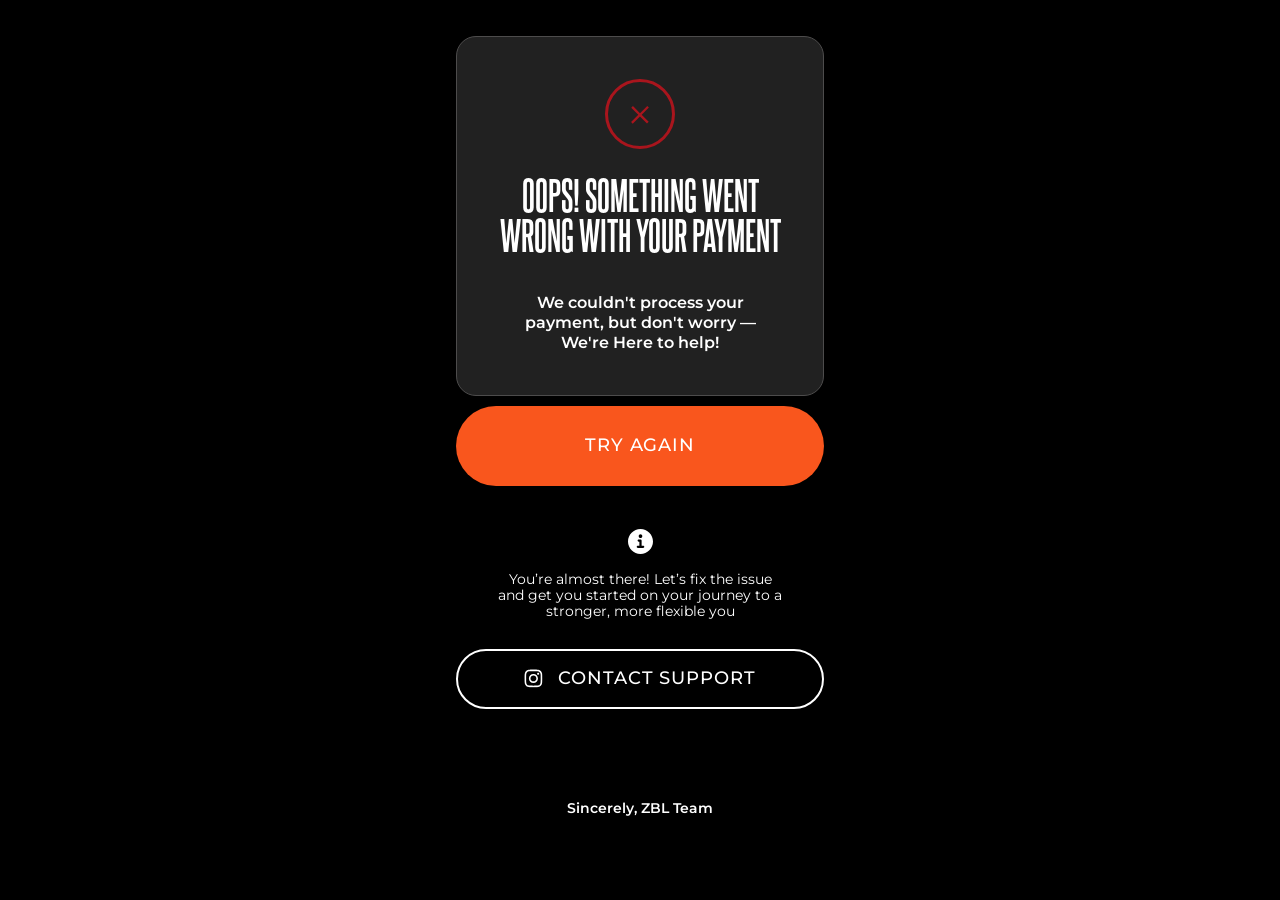
<file: failedpayment/index.html>
<!DOCTYPE html>
<html lang="en">
<head>

    <meta charset="UTF-8">
    <meta name="viewport" content="width=device-width, initial-scale=1.0">
    <link href="https://fonts.googleapis.com/css2?family=Montserrat:wght@250;300;400;500;600;700&display=swap"
        rel="stylesheet">
    <link href="https://fonts.googleapis.com/css2?family=Forum&display=swap" rel="stylesheet">
    <link rel="stylesheet" href="css/style.css">
    <link rel="stylesheet" href="css/fonts.css">
    <title>Something went wrong</title>
</head>
<body> 
      <section class="container">
        <div class="wrap">
          <div class="circle">
            <svg width="18" height="19" viewBox="0 0 18 19" fill="none" xmlns="http://www.w3.org/2000/svg">
              <path d="M17.8985 2.53808L10.665 9.77158L17.7081 16.8147L15.9949 18.5279L8.95177 11.4848L1.71827 18.7183L0.0812134 17.0812L7.31471 9.84772L0.233498 2.7665L1.94669 1.05331L9.02791 8.13452L16.2614 0.901022L17.8985 2.53808Z" fill="#A9151D" />
            </svg> 
            </div> 
            <h3 class="title">Oops! Something went<br> wrong with your payment</h3>
            <p>We couldn't process your<br> payment, but don't worry —<br> We're Here to help!</p>
        </div>
       <a href="https://zubalenok.online/shop/item/13460"> <div class="btn">Try Again</div></a>
        <div class="info">
          <svg width="25" height="25" viewBox="0 0 25 25" fill="none" xmlns="http://www.w3.org/2000/svg">
  <g clip-path="url(#clip0_92_41)">
    <path fill-rule="evenodd" clip-rule="evenodd" d="M12.5 25C19.4036 25 25 19.4036 25 12.5C25 5.59645 19.4036 0 12.5 0C5.59645 0 0 5.59645 0 12.5C0 19.4036 5.59645 25 12.5 25ZM9.82143 16.7411C9.20504 16.7411 8.70536 17.2407 8.70536 17.8571C8.70536 18.4736 9.20504 18.9732 9.82143 18.9732H12.5H15.1786C15.795 18.9732 16.2946 18.4736 16.2946 17.8571C16.2946 17.2407 15.795 16.7411 15.1786 16.7411H13.6161V11.6071C13.6161 10.9907 13.1164 10.4911 12.5 10.4911H10.7143C10.0979 10.4911 9.59821 10.9907 9.59821 11.6071C9.59821 12.2235 10.0979 12.7232 10.7143 12.7232H11.3839V16.7411H9.82143ZM14.2857 7.14286C14.2857 8.12907 13.4862 8.92857 12.5 8.92857C11.5138 8.92857 10.7143 8.12907 10.7143 7.14286C10.7143 6.15664 11.5138 5.35714 12.5 5.35714C13.4862 5.35714 14.2857 6.15664 14.2857 7.14286Z" fill="white" />
  </g>
  <defs>
    <clipPath id="clip0_92_41">
      <rect width="25" height="25" fill="white" />
    </clipPath>
  </defs>
</svg>
<p>You’re almost there! Let’s fix the issue<br> and get you started on your journey to a<br> stronger, more flexible you</p>
        </div>
        <a href="https://www.instagram.com/zubalenok.team/">
        <div class="btn-inst">
          <svg width="19" height="19" viewBox="0 0 19 19" fill="none" xmlns="http://www.w3.org/2000/svg">
  <g clip-path="url(#clip0_92_48)">
    <path d="M15.2065 4.7119V4.71249C15.2065 5.29824 14.7316 5.77261 14.1464 5.77261C13.5613 5.77261 13.0863 5.29765 13.0863 4.71249C13.0863 4.12674 13.5613 3.65236 14.1464 3.65236C14.7316 3.65295 15.206 4.12674 15.2065 4.7119ZM9.4286 12.3744C7.80159 12.3744 6.48276 11.0556 6.48276 9.42854C6.48276 7.80152 7.80159 6.4827 9.4286 6.4827C11.0556 6.4827 12.3744 7.80152 12.3744 9.42854C12.3744 11.055 11.0562 12.3738 9.42978 12.3738H9.42919L9.4286 12.3744ZM9.4286 4.89104C6.92237 4.89104 4.8911 6.9229 4.8911 9.42854C4.8911 11.9342 6.92296 13.966 9.4286 13.966C11.9348 13.966 13.9661 11.9342 13.9661 9.42854C13.9661 9.42854 13.9661 9.42854 13.9661 9.42795C13.9661 6.92231 11.9348 4.89045 9.4286 4.89045C9.4286 4.89045 9.4286 4.89045 9.42801 4.89045L9.4286 4.89104ZM9.4286 2.18269C11.7875 2.18269 12.0686 2.19447 13.0003 2.23513C13.5913 2.2422 14.1535 2.35417 14.6738 2.55217L14.6402 2.54097C15.4146 2.84268 16.0156 3.44376 16.3109 4.19804L16.3179 4.21808C16.5042 4.70483 16.6149 5.2676 16.622 5.85511V5.85806C16.6639 6.79031 16.6733 7.07022 16.6733 9.42972C16.6733 11.7892 16.6621 12.0697 16.6191 13.0014C16.6079 13.593 16.4953 14.1552 16.2979 14.6755L16.3091 14.6414C16.1571 15.0397 15.932 15.3791 15.6473 15.6585L15.6467 15.6591C15.368 15.9443 15.0286 16.1694 14.6497 16.3126L14.6308 16.3191C14.1423 16.5053 13.5778 16.6161 12.9879 16.6231H12.9849C12.0468 16.665 11.7704 16.6744 9.4068 16.6744C7.042 16.6744 6.76621 16.6632 5.82866 16.6202C5.23466 16.609 4.67012 16.4964 4.14742 16.299L4.18219 16.3102C3.78384 16.1605 3.44441 15.9348 3.16744 15.649L3.16685 15.6485C2.87869 15.3715 2.65241 15.0315 2.51039 14.6508L2.5045 14.6325C2.31887 14.1446 2.20632 13.5806 2.19512 12.9914V12.9866C2.16212 12.0585 2.15034 11.7721 2.15034 9.4197C2.15034 7.0661 2.16212 6.77911 2.19512 5.83979C2.20632 5.24638 2.31828 4.68243 2.51569 4.16033L2.5045 4.1951C2.65005 3.79497 2.87692 3.45436 3.16626 3.17917L3.16744 3.17799C3.44323 2.88806 3.78325 2.66236 4.16451 2.5227L4.18278 2.51681C4.66776 2.32942 5.22817 2.21686 5.81392 2.20685H5.81805C6.75678 2.17385 7.03316 2.16265 9.39619 2.16265L9.4286 2.18269ZM9.4286 0.591614C7.02785 0.591614 6.7285 0.60281 5.78564 0.644649C5.01073 0.661149 4.27589 0.810828 3.59585 1.0707L3.64064 1.05597C3.02778 1.28992 2.50567 1.63701 2.0755 2.07426L2.07491 2.07485C1.63589 2.50502 1.28939 3.02772 1.06546 3.61111L1.05544 3.64058C0.8103 4.27583 0.660621 5.01126 0.644711 5.77851V5.78558C0.600514 6.72843 0.591675 7.02779 0.591675 9.42854C0.591675 11.8293 0.602871 12.1286 0.644711 13.0715C0.661211 13.8464 0.810889 14.5813 1.07076 15.2613L1.05603 15.2165C1.5251 16.4075 2.44969 17.332 3.61 17.7905L3.64064 17.8011C4.27589 18.0457 5.01132 18.1953 5.77857 18.2118H5.78564C6.7285 18.256 7.02785 18.2649 9.4286 18.2649C11.8294 18.2649 12.1287 18.2537 13.0716 18.2118C13.8465 18.1948 14.5813 18.0457 15.2614 17.7858L15.2166 17.8011C16.4075 17.332 17.3321 16.4075 17.7906 15.2471L17.8012 15.2165C18.0463 14.5813 18.1954 13.8458 18.2119 13.0786V13.0715C18.2561 12.1286 18.2649 11.8293 18.2649 9.42854C18.2649 7.02779 18.2537 6.72843 18.2119 5.78558C18.1948 5.01067 18.0457 4.27583 17.7859 3.59579L17.8012 3.64058C17.5666 3.02772 17.2201 2.50561 16.7823 2.07544L16.7817 2.07485C16.3515 1.63583 15.8288 1.28933 15.2454 1.0654L15.216 1.05538C14.5807 0.810239 13.8453 0.66056 13.078 0.644649H13.071C12.1281 0.600453 11.8288 0.591614 9.42801 0.591614H9.4286Z" fill="white" />
  </g>
  <defs>
    <clipPath id="clip0_92_48">
      <rect width="18.8571" height="18.8571" fill="white" />
    </clipPath>
  </defs>
</svg>
<p>Contact Support</p>
        </div></a>
        <p class="team">Sincerely, ZBL Team</p>
      </section>
</body>
</html>
</file>
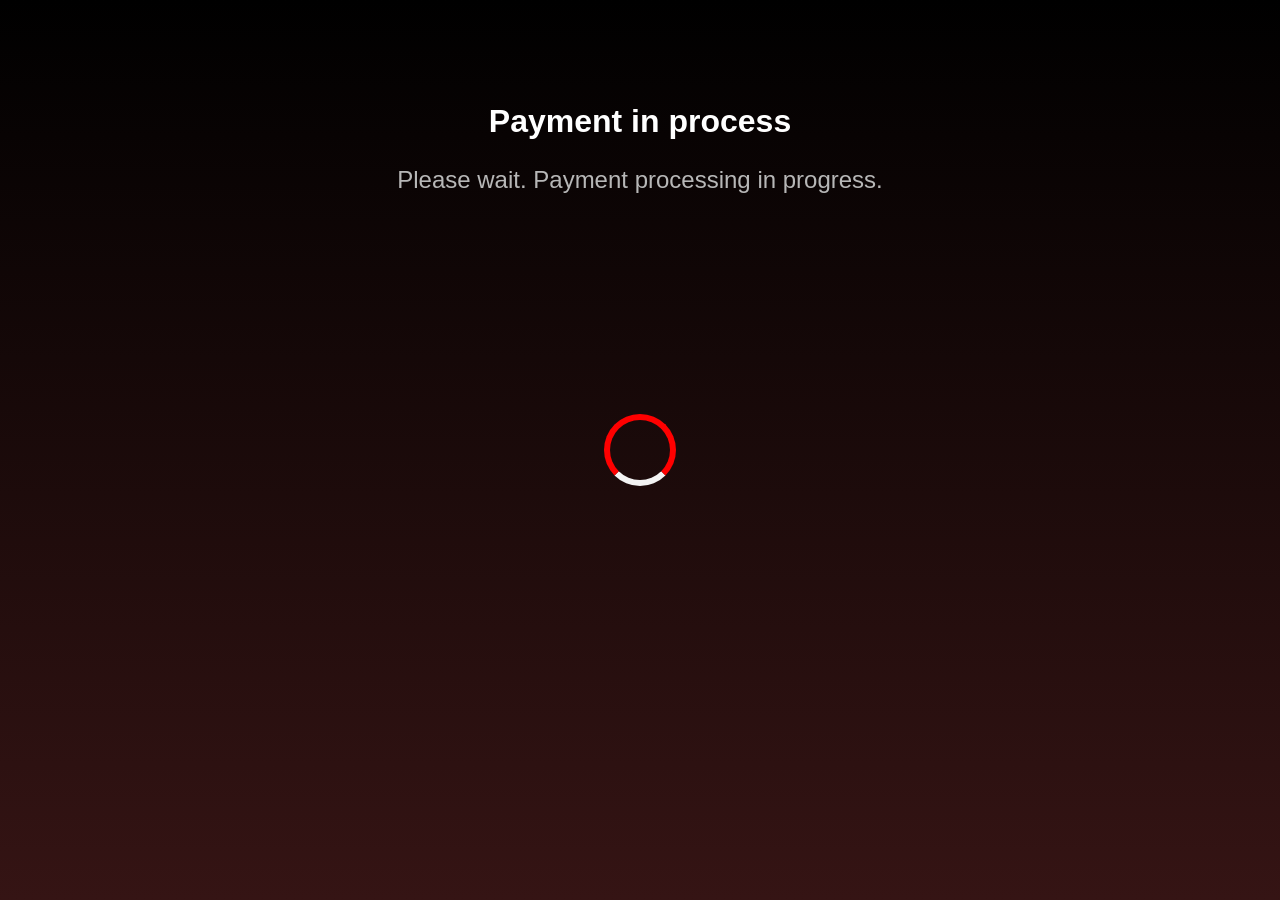
<file: payinprogress/index.html>
<!DOCTYPE html>
<html lang="uk">
<head>
    <meta charset="UTF-8">
    <meta name="viewport" content="width=device-width, initial-scale=1.0">
    <title>Стильний Прелоадер</title>
    <link rel="stylesheet" href="style.css"> </head>
<body>

    <div class="box">
        <h1>Payment in process</h1>
        <h2>Please wait. Payment processing in progress.</h2>
    </div>
    <div class="preloader-container">
        <div class="spinner"></div>
    </div>

</body>
</html>
</file>
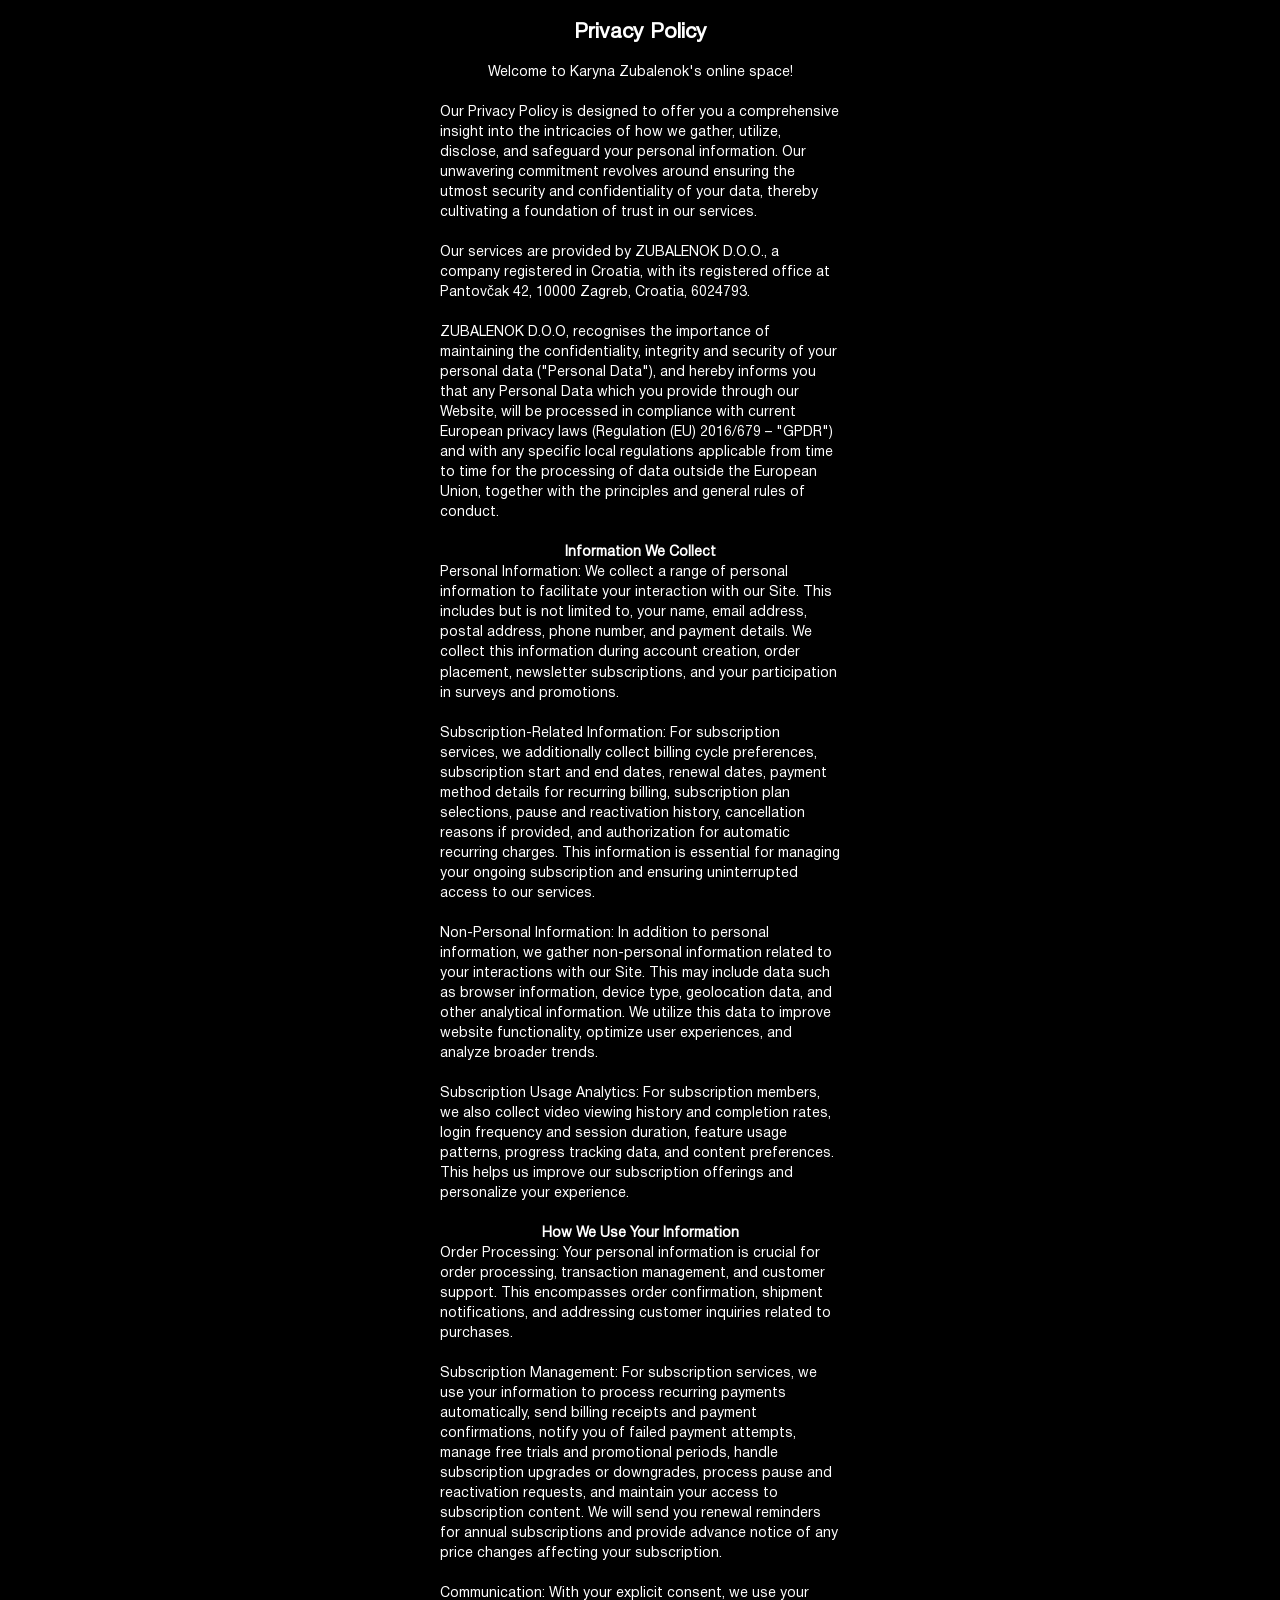
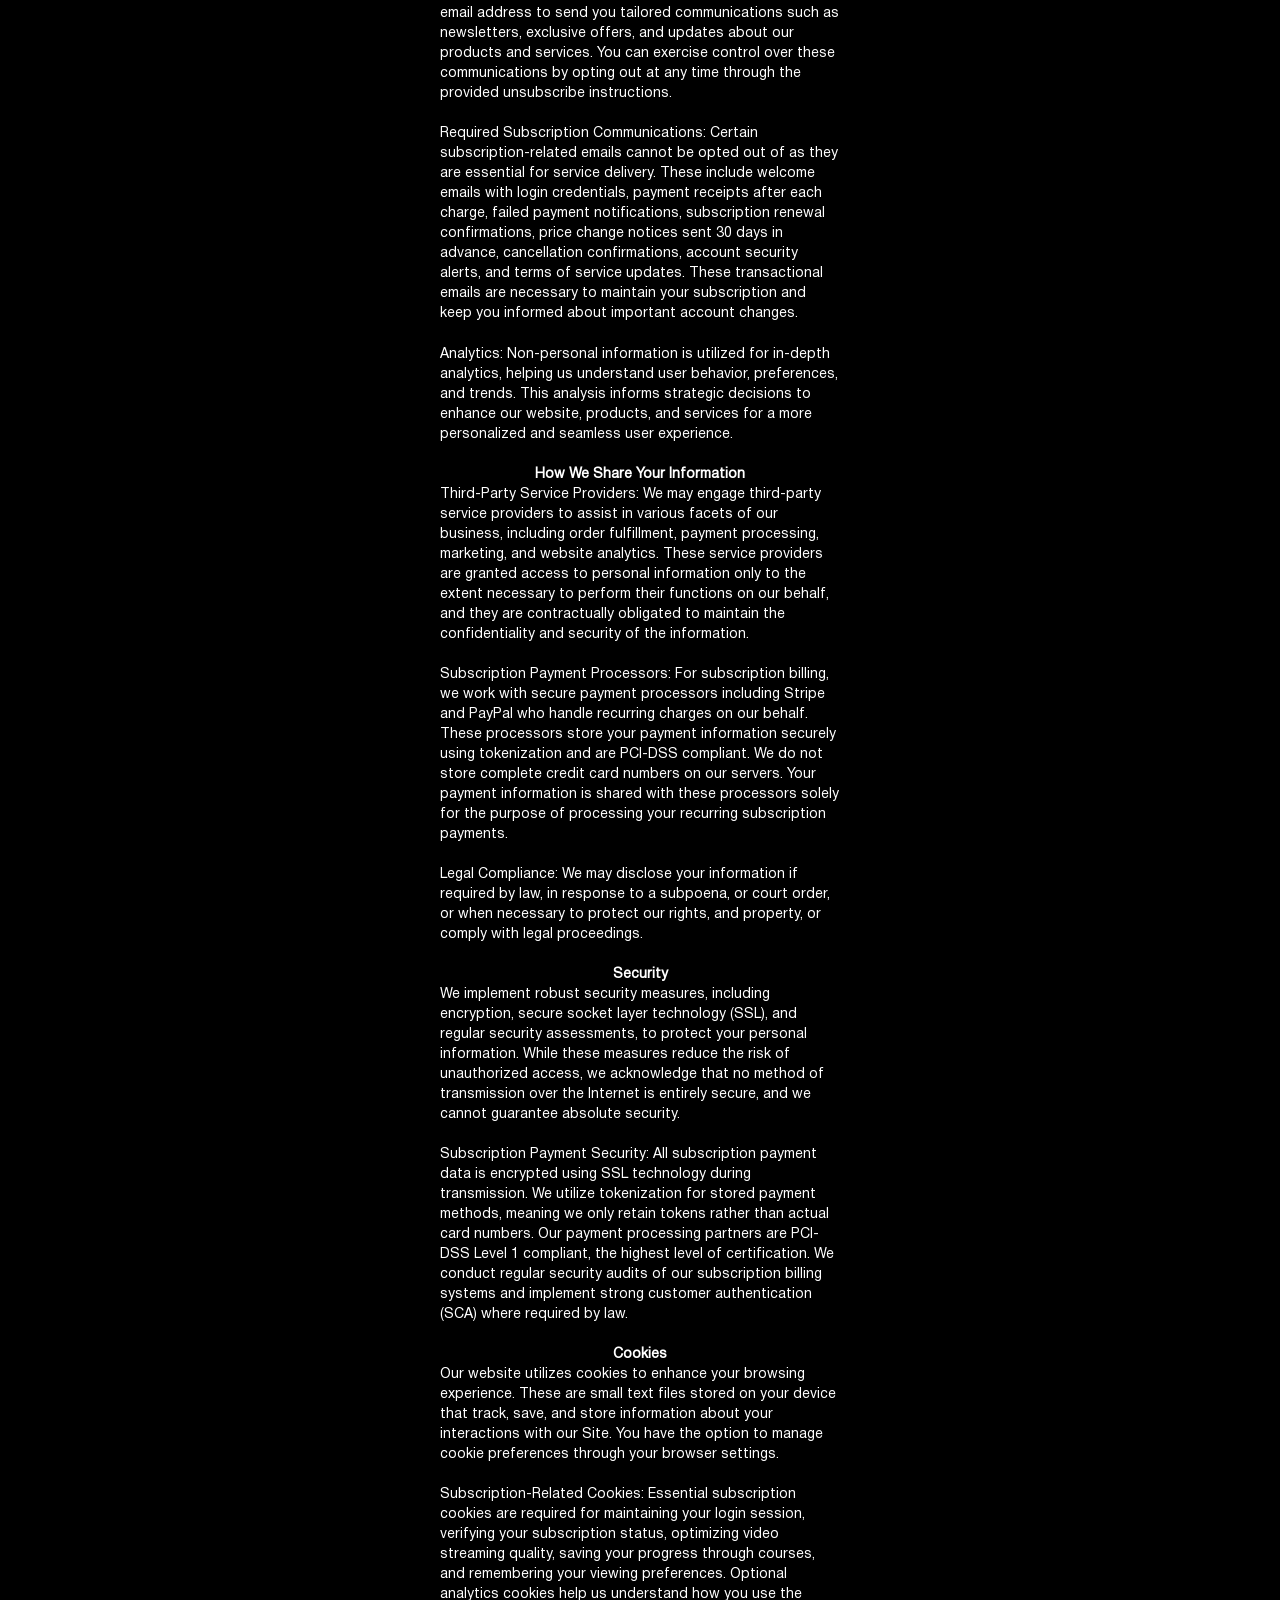
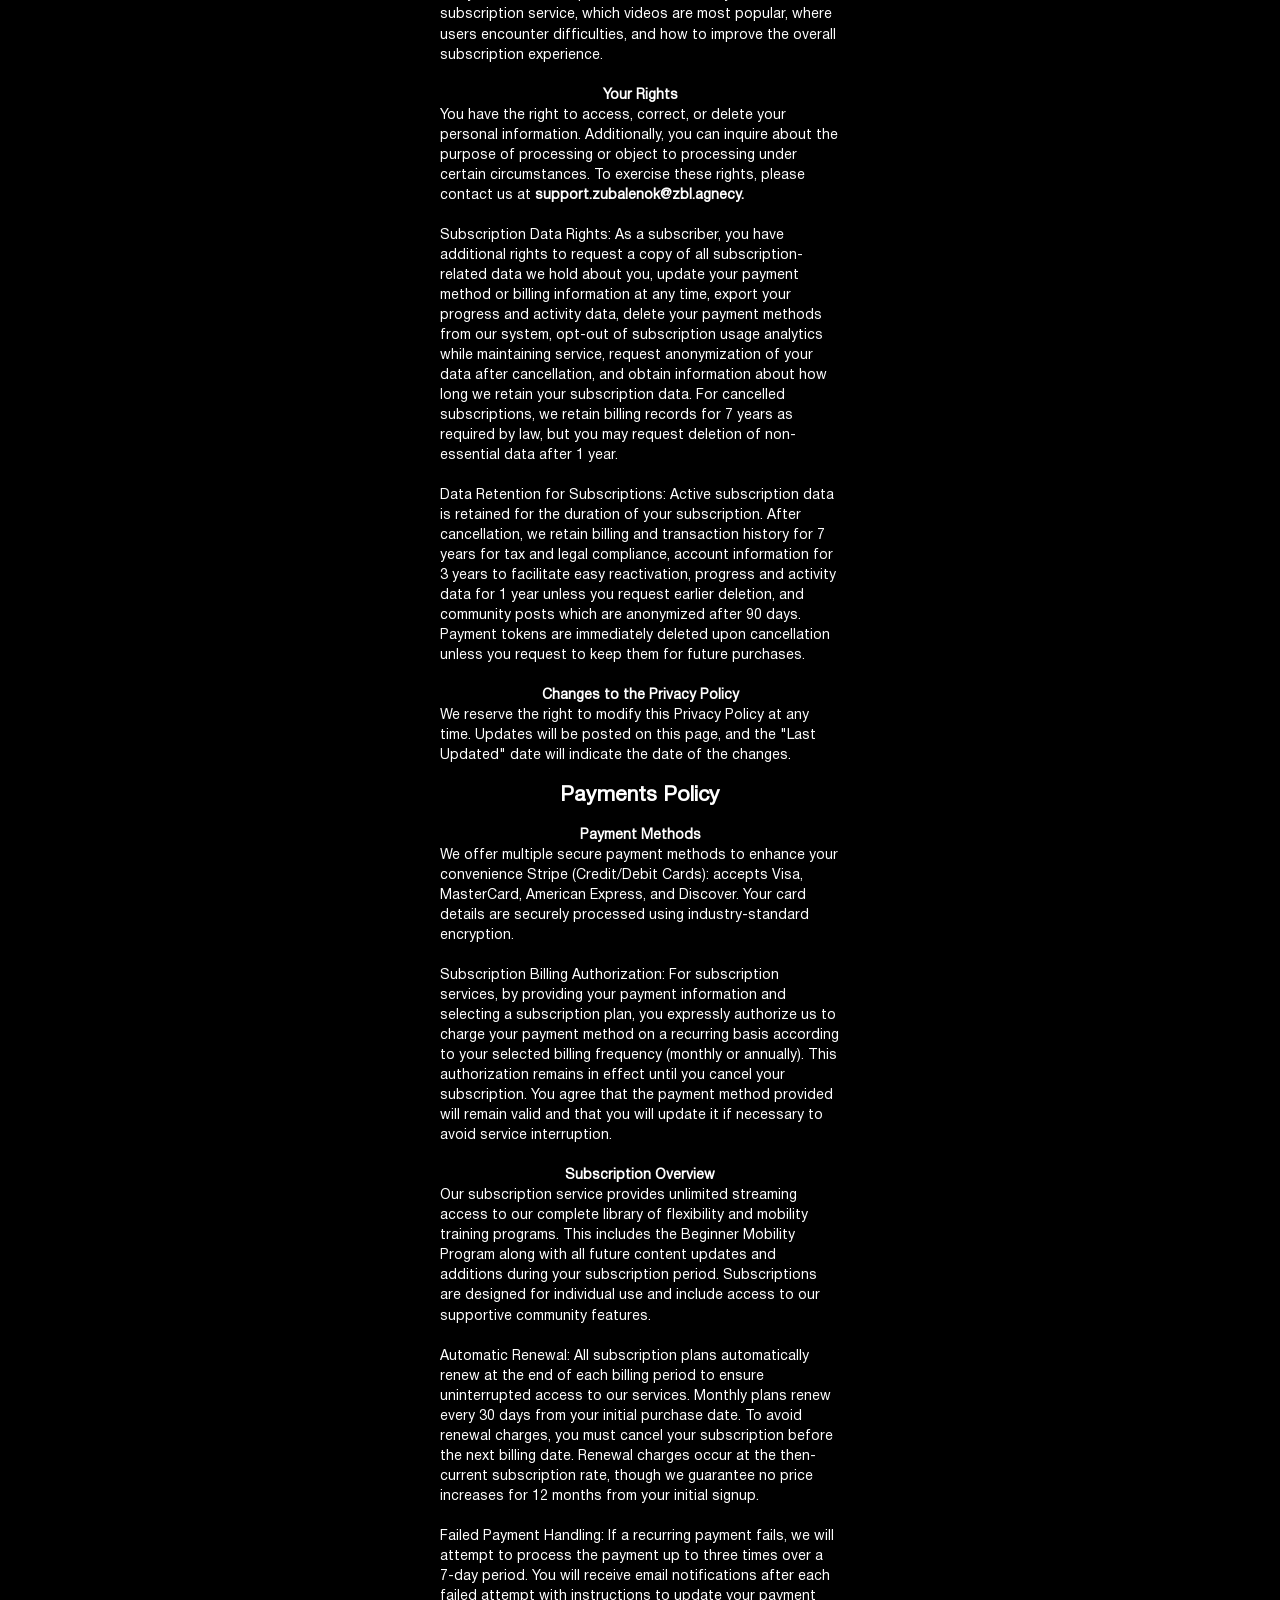
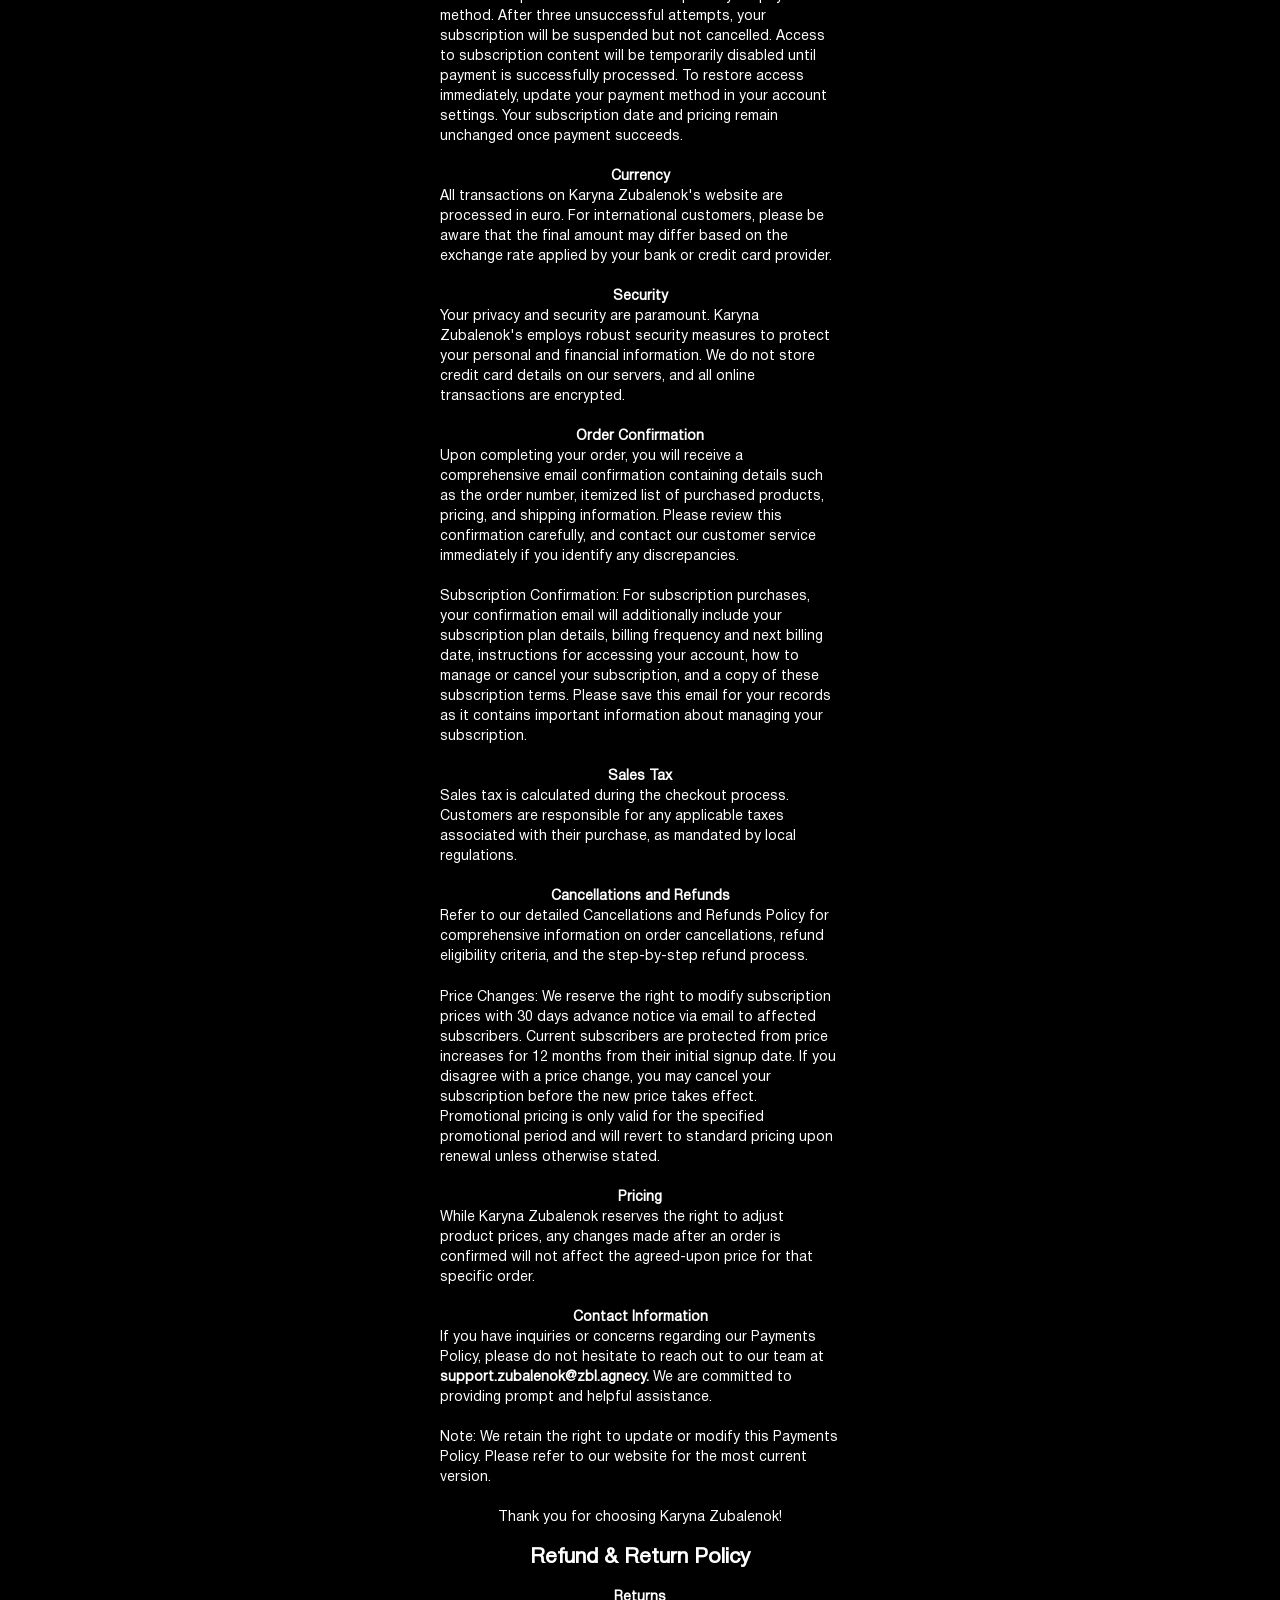
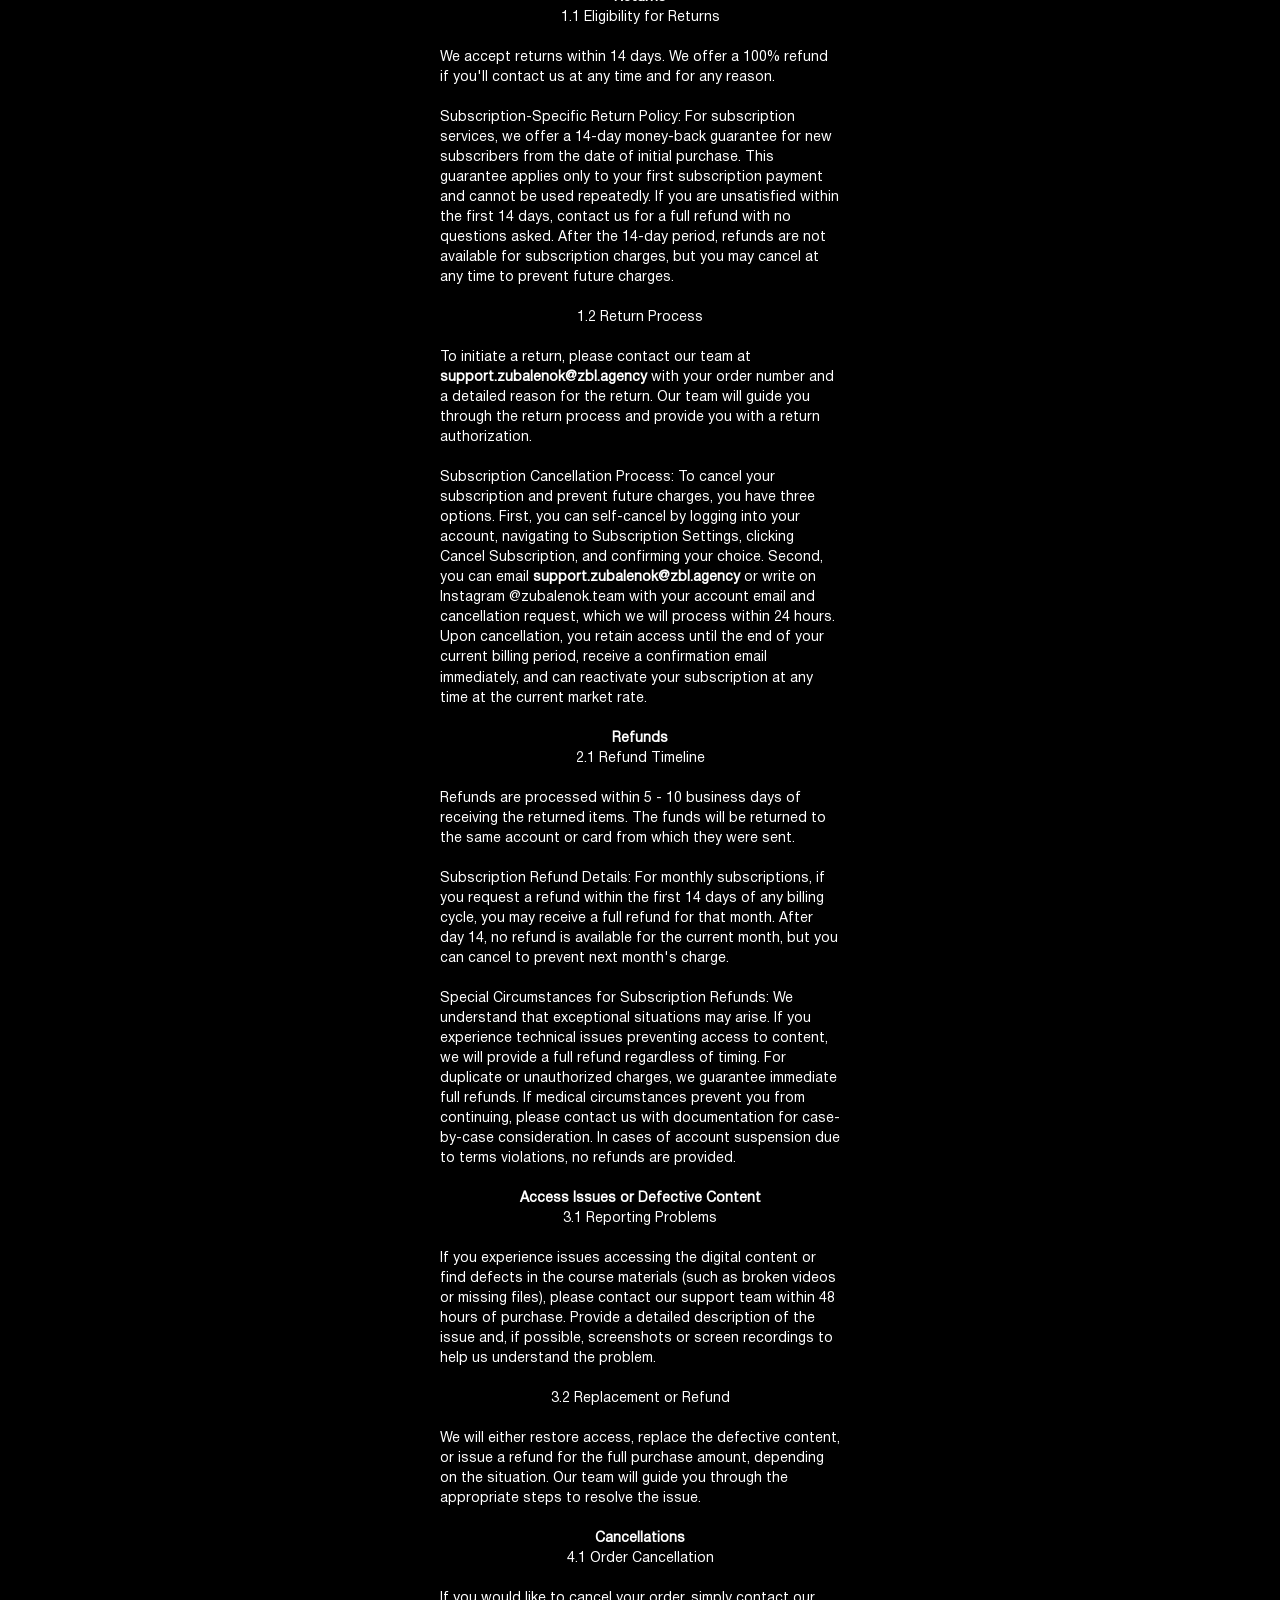
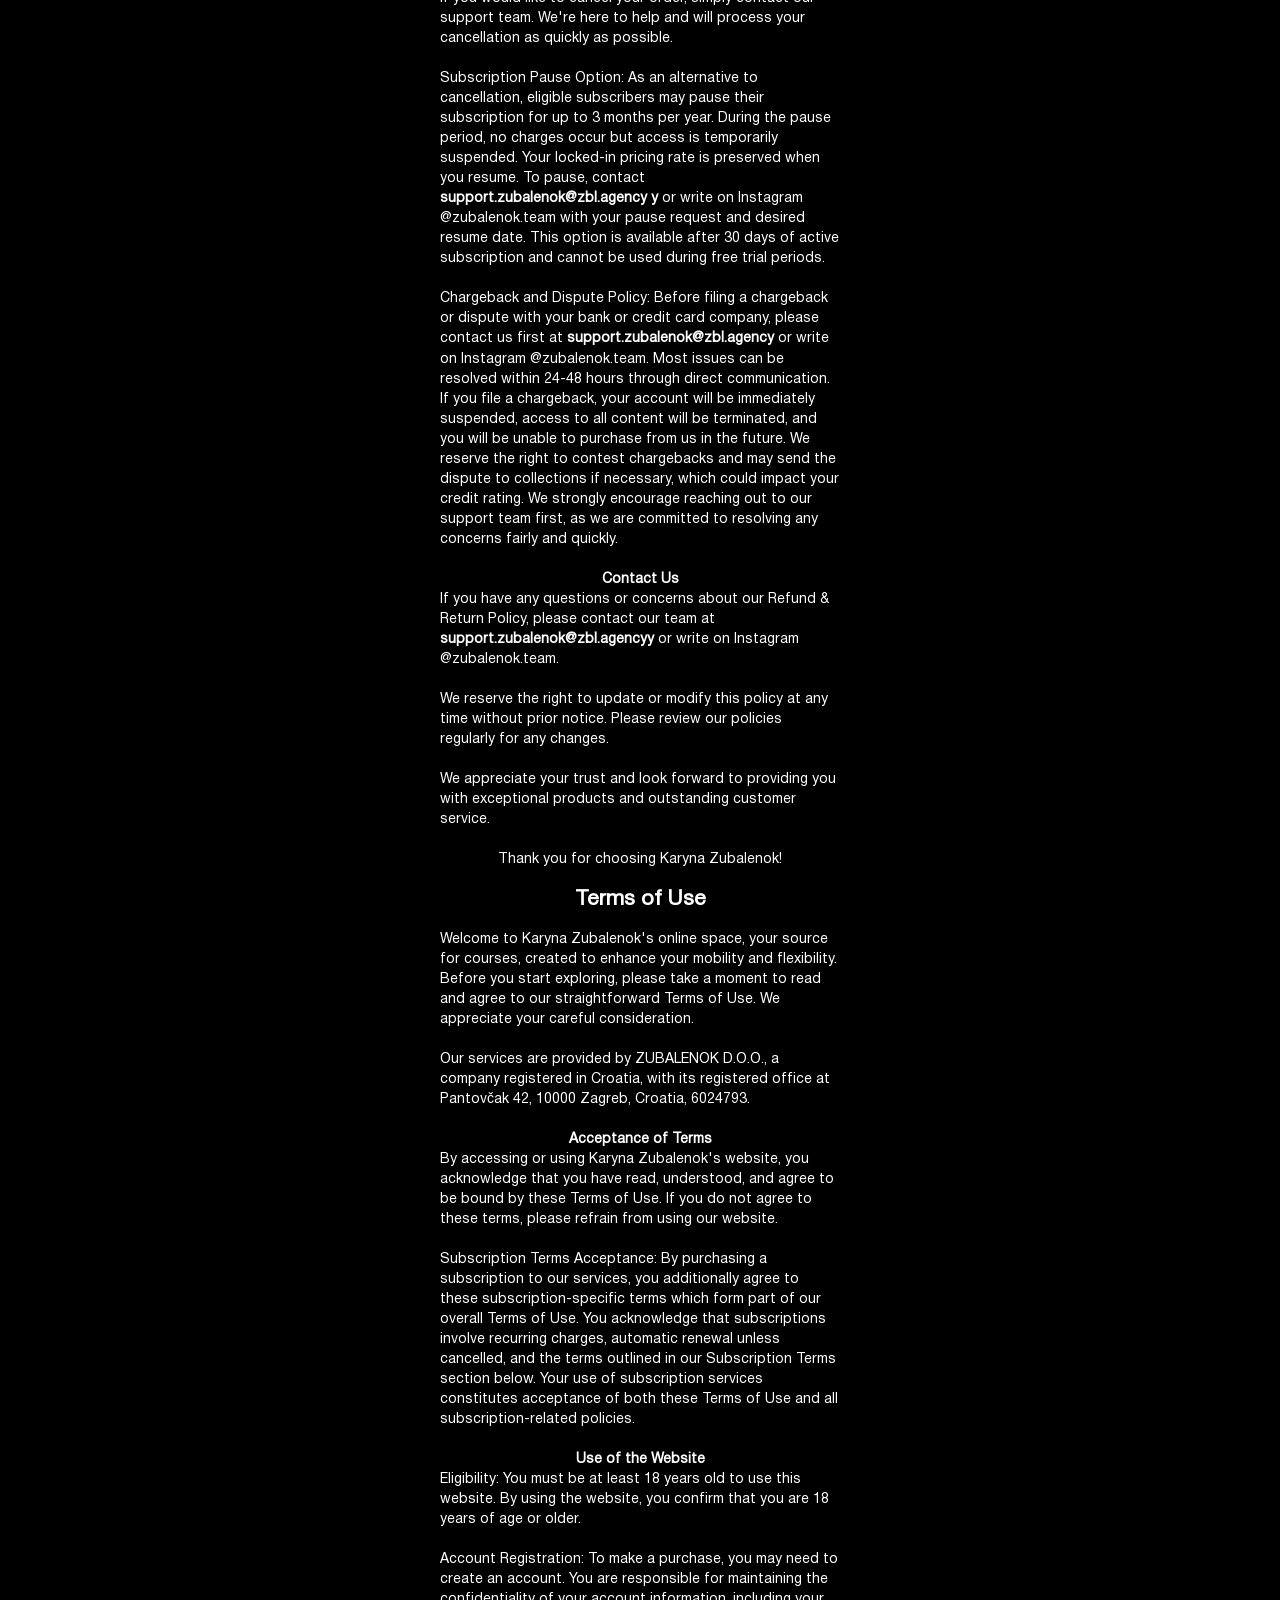
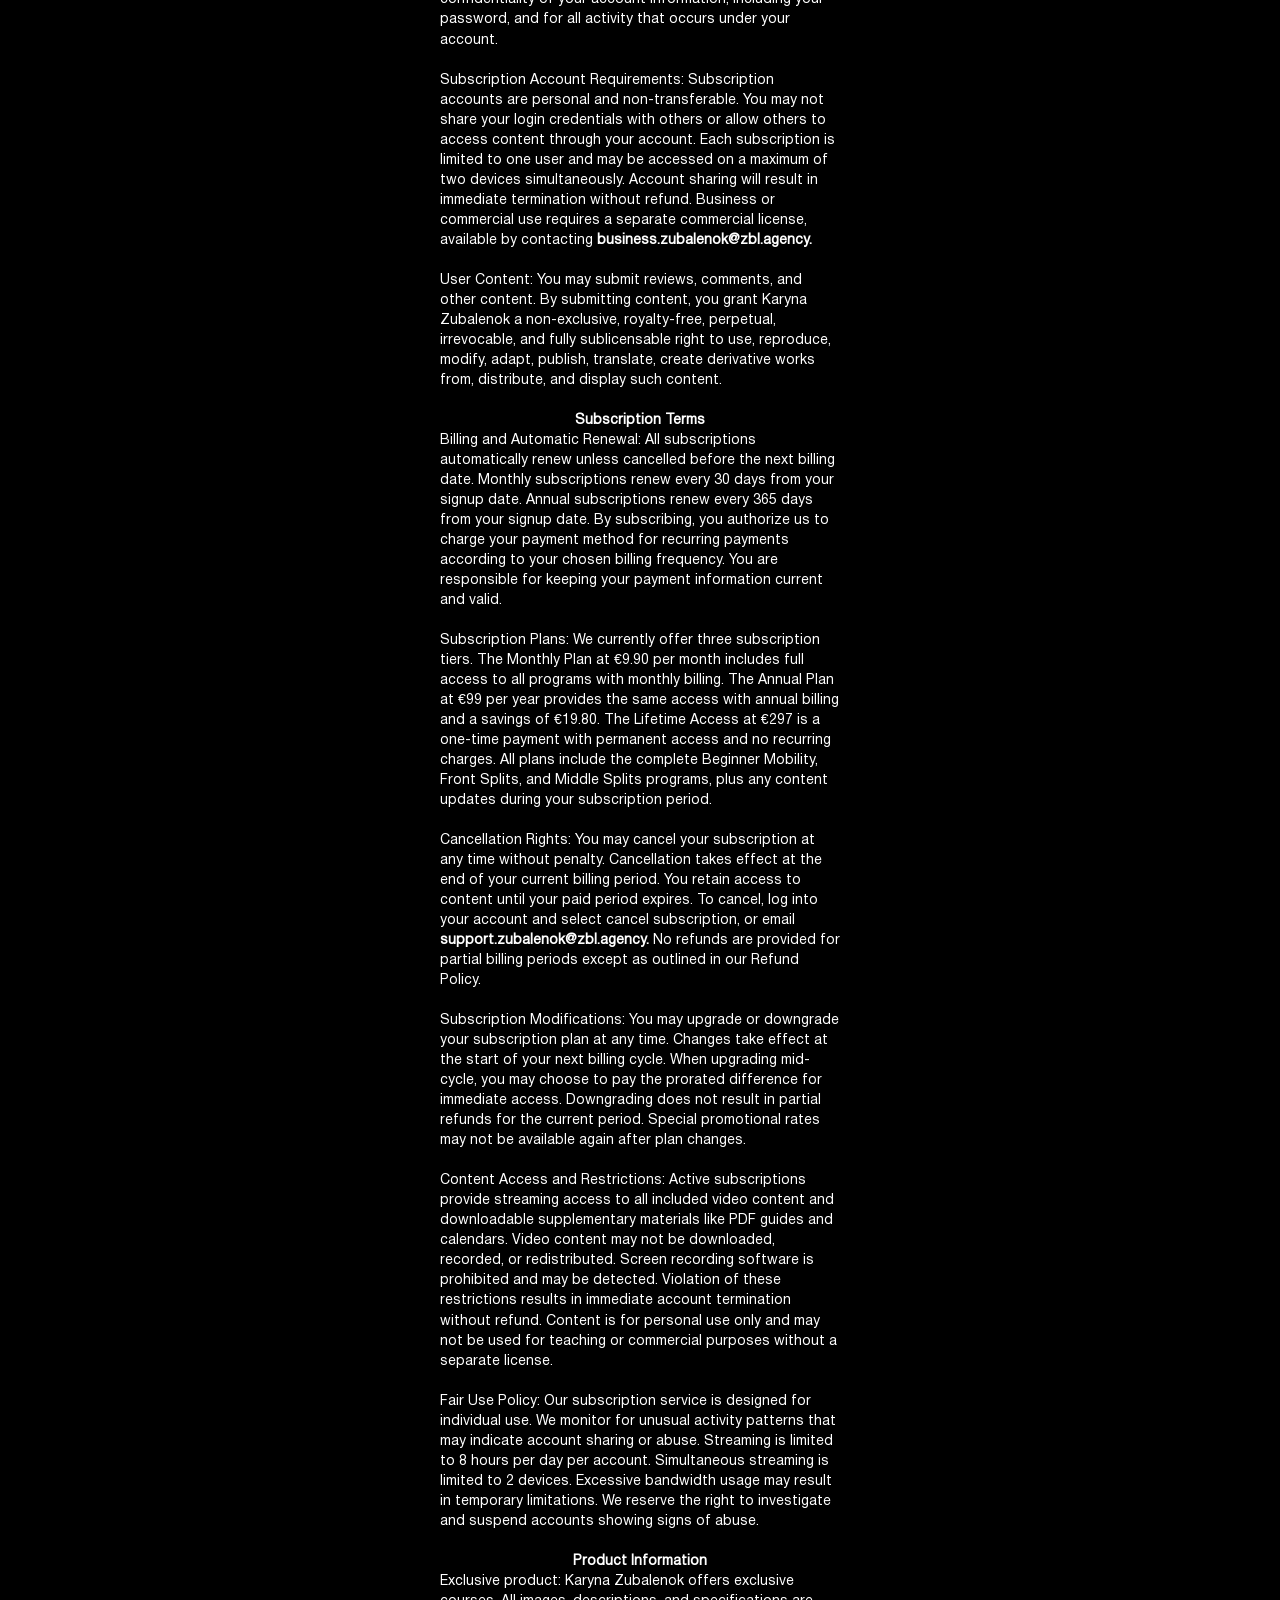
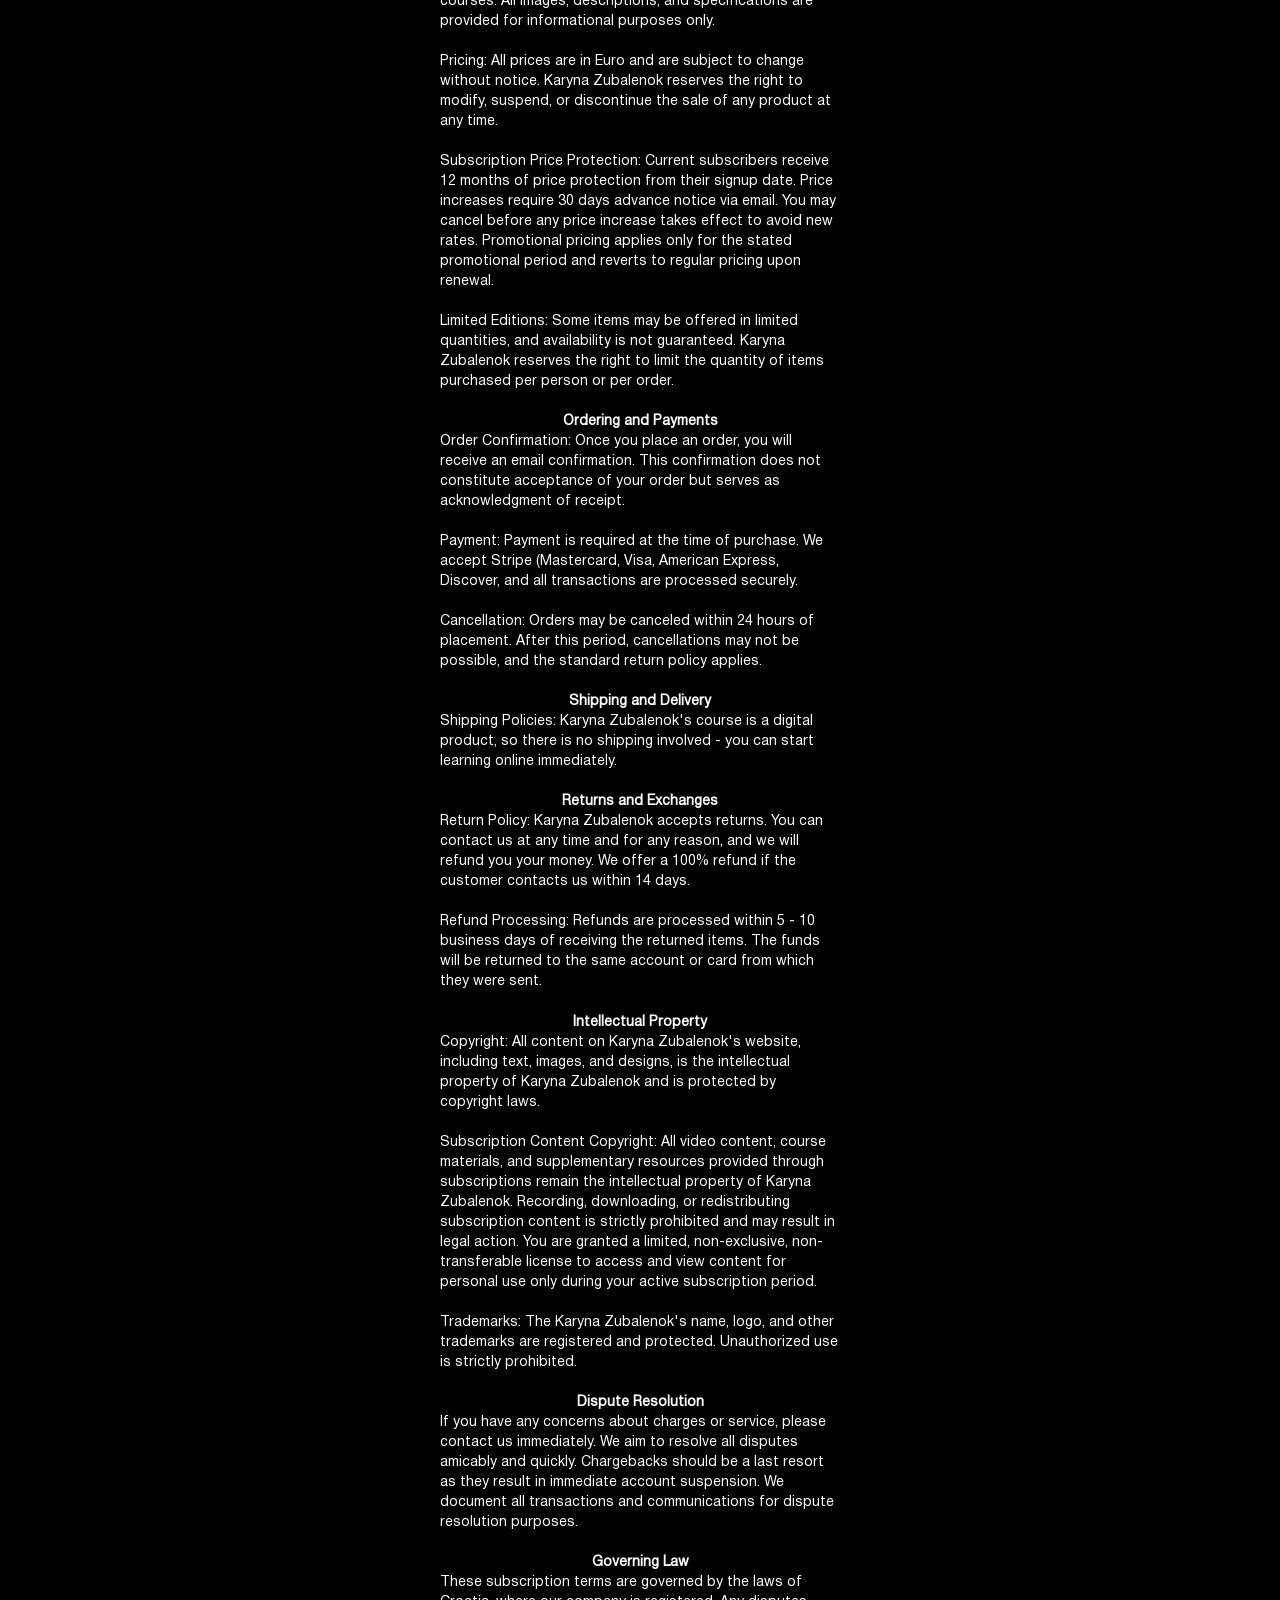
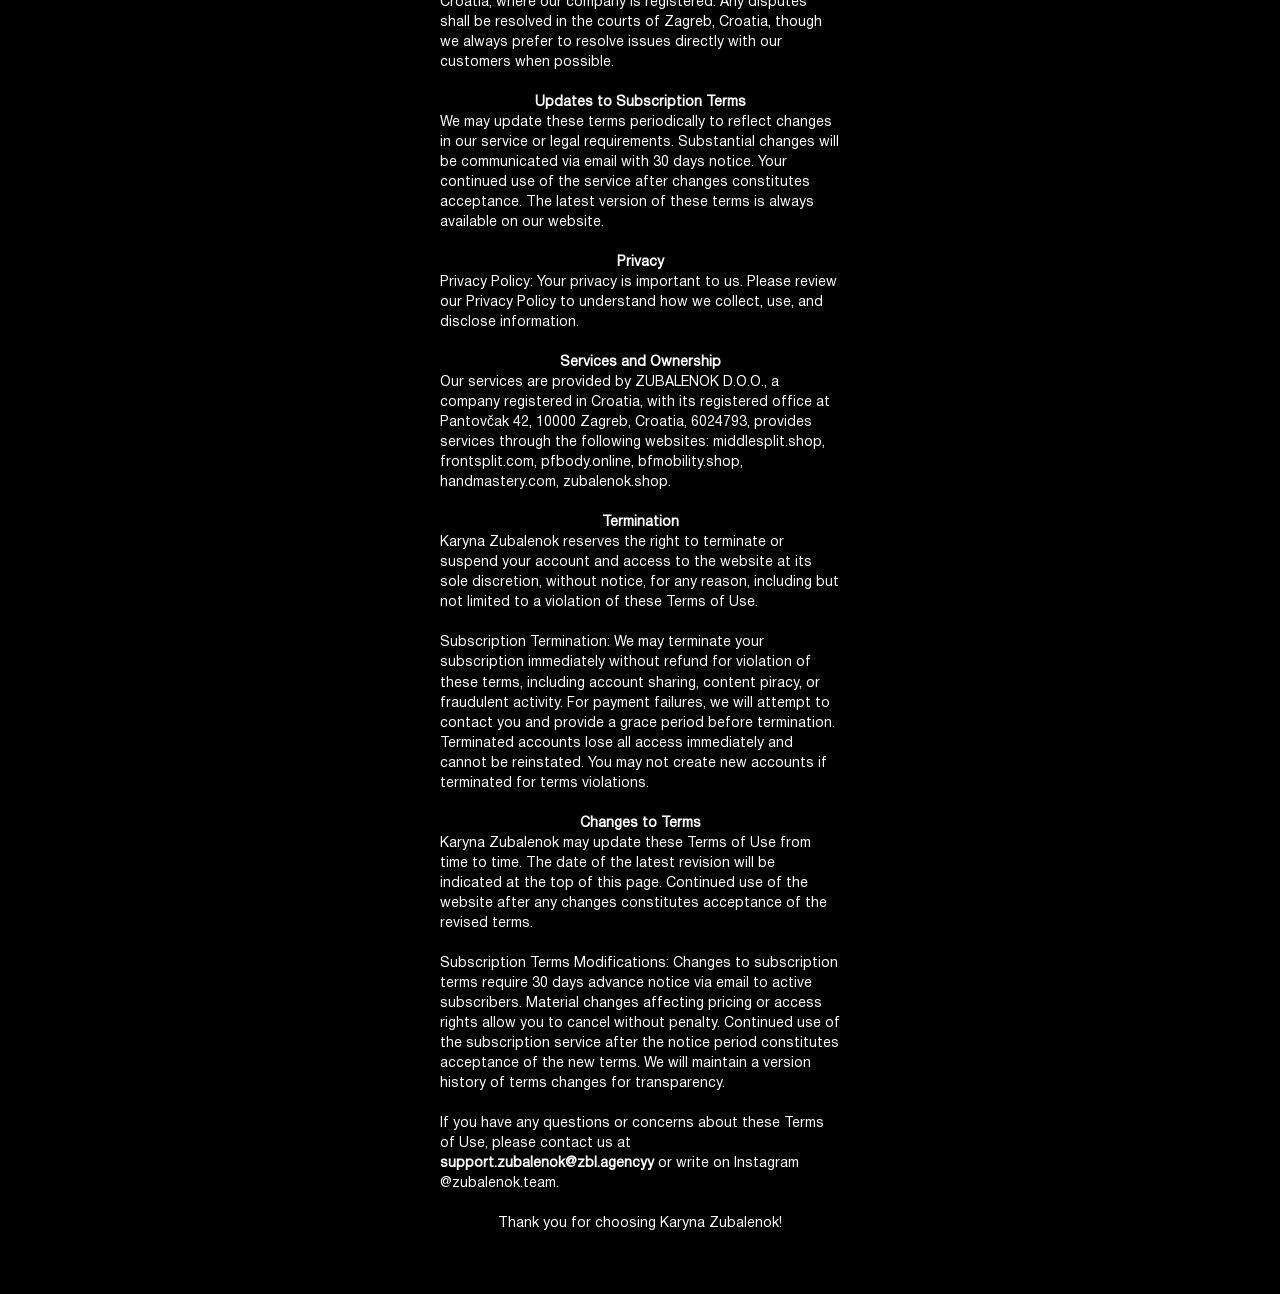
<file: policy/index.html>
<!DOCTYPE html>
<html lang="en">
<head>
    <meta charset="UTF-8">
    <meta name="viewport" content="width=device-width, initial-scale=1.0">
    <link href="https://fonts.googleapis.com/css2?family=Montserrat:wght@250;300;400;500;700&display=swap"
        rel="stylesheet">
    <link href="https://fonts.googleapis.com/css2?family=Forum&display=swap" rel="stylesheet">
    <link rel="stylesheet" href="css/style.css">
    <link rel="stylesheet" href="css/fonts.css">
    <title>Privacy Policy and User Agreement</title>

</head>
<body>
    <div class="selection">
        <div class="head">

<h2>Privacy Policy</h2><br>

<p>Welcome to Karyna Zubalenok's online space!</p><br>

<p>Our Privacy Policy is designed to offer you a comprehensive insight into the intricacies of how we
gather, utilize, disclose, and safeguard your personal information. Our unwavering commitment revolves
around ensuring the utmost security and confidentiality of your data, thereby cultivating a foundation
of trust in our services.</p><br>

<p>Our services are provided by ZUBALENOK D.O.O., a company registered in Croatia, with its registered
office at Pantov&#269;ak 42, 10000 Zagreb, Croatia, 6024793.</p><br>

<p>ZUBALENOK D.O.O, recognises the importance of maintaining the confidentiality, integrity and
security of your personal data ("Personal Data"), and hereby informs you that any Personal Data which
you provide through our Website, will be processed in compliance with current European privacy laws
(Regulation (EU) 2016/679 &ndash; "GPDR") and with any specific local regulations applicable from time
to time for the processing of data outside the European Union, together with the principles and
general rules of conduct.</p><br>

<p><strong>Information We Collect</strong></p>

<p>Personal Information:
We collect a range of personal information to facilitate your interaction with our Site. This includes
but is not limited to, your name, email address, postal address, phone number, and payment details. We
collect this information during account creation, order placement, newsletter subscriptions, and your
participation in surveys and promotions.</p><br>

<p>Subscription-Related Information:
For subscription services, we additionally collect billing cycle preferences, subscription start and
end dates, renewal dates, payment method details for recurring billing, subscription plan selections,
pause and reactivation history, cancellation reasons if provided, and authorization for automatic
recurring charges. This information is essential for managing your ongoing subscription and ensuring
uninterrupted access to our services.</p><br>

<p>Non-Personal Information:
In addition to personal information, we gather non-personal information related to your interactions
with our Site. This may include data such as browser information, device type, geolocation data, and
other analytical information. We utilize this data to improve website functionality, optimize user
experiences, and analyze broader trends.</p><br>

<p>Subscription Usage Analytics:
For subscription members, we also collect video viewing history and completion rates, login frequency
and session duration, feature usage patterns, progress tracking data, and content preferences. This
helps us improve our subscription offerings and personalize your experience.</p><br>

<p><strong>How We Use Your Information</strong></p>

<p>Order Processing:
Your personal information is crucial for order processing, transaction management, and customer
support. This encompasses order confirmation, shipment notifications, and addressing customer
inquiries related to purchases.</p><br>

<p>Subscription Management:
For subscription services, we use your information to process recurring payments automatically, send
billing receipts and payment confirmations, notify you of failed payment attempts, manage free trials
and promotional periods, handle subscription upgrades or downgrades, process pause and reactivation
requests, and maintain your access to subscription content. We will send you renewal reminders for
annual subscriptions and provide advance notice of any price changes affecting your
subscription.</p><br>

<p>Communication:
With your explicit consent, we use your email address to send you tailored communications such as
newsletters, exclusive offers, and updates about our products and services. You can exercise control
over these communications by opting out at any time through the provided unsubscribe
instructions.</p><br>

<p>Required Subscription Communications:
Certain subscription-related emails cannot be opted out of as they are essential for service delivery.
These include welcome emails with login credentials, payment receipts after each charge, failed
payment notifications, subscription renewal confirmations, price change notices sent 30 days in
advance, cancellation confirmations, account security alerts, and terms of service updates. These
transactional emails are necessary to maintain your subscription and keep you informed about important
account changes.</p><br>

<p>Analytics:
Non-personal information is utilized for in-depth analytics, helping us understand user behavior,
preferences, and trends. This analysis informs strategic decisions to enhance our website, products,
and services for a more personalized and seamless user experience.</p><br>

<p><strong>How We Share Your Information</strong></p>

<p>Third-Party Service Providers:
We may engage third-party service providers to assist in various facets of our business, including
order fulfillment, payment processing, marketing, and website analytics. These service providers are
granted access to personal information only to the extent necessary to perform their functions on our
behalf, and they are contractually obligated to maintain the confidentiality and security of the
information.</p><br>

<p>Subscription Payment Processors:
For subscription billing, we work with secure payment processors including Stripe and PayPal who
handle recurring charges on our behalf. These processors store your payment information securely using
tokenization and are PCI-DSS compliant. We do not store complete credit card numbers on our servers.
Your payment information is shared with these processors solely for the purpose of processing your
recurring subscription payments.</p><br>

<p>Legal Compliance:
We may disclose your information if required by law, in response to a subpoena, or court order, or
when necessary to protect our rights, and property, or comply with legal proceedings.</p><br>

<p><strong>Security</strong></p>
<p>We implement robust security measures, including encryption, secure socket layer technology (SSL),
and regular security assessments, to protect your personal information. While these measures reduce
the risk of unauthorized access, we acknowledge that no method of transmission over the Internet is
entirely secure, and we cannot guarantee absolute security.</p><br>

<p>Subscription Payment Security:
All subscription payment data is encrypted using SSL technology during transmission. We utilize
tokenization for stored payment methods, meaning we only retain tokens rather than actual card numbers.
Our payment processing partners are PCI-DSS Level 1 compliant, the highest level of certification. We
conduct regular security audits of our subscription billing systems and implement strong customer
authentication (SCA) where required by law.</p><br>

<p><strong>Cookies</strong></p>
<p>Our website utilizes cookies to enhance your browsing experience. These are small text files stored
on your device that track, save, and store information about your interactions with our Site. You have
the option to manage cookie preferences through your browser settings.</p><br>

<p>Subscription-Related Cookies:
Essential subscription cookies are required for maintaining your login session, verifying your
subscription status, optimizing video streaming quality, saving your progress through courses, and
remembering your viewing preferences. Optional analytics cookies help us understand how you use the
subscription service, which videos are most popular, where users encounter difficulties, and how to
improve the overall subscription experience.</p><br>

<p><strong>Your Rights</strong></p>
<p>You have the right to access, correct, or delete your personal information. Additionally, you can
inquire about the purpose of processing or object to processing under certain circumstances. To
exercise these rights, please contact us at <b>support.zubalenok@zbl.agnecy.</b></p><br>

<p>Subscription Data Rights:
As a subscriber, you have additional rights to request a copy of all subscription-related data we hold
about you, update your payment method or billing information at any time, export your progress and
activity data, delete your payment methods from our system, opt-out of subscription usage analytics
while maintaining service, request anonymization of your data after cancellation, and obtain
information about how long we retain your subscription data. For cancelled subscriptions, we retain
billing records for 7 years as required by law, but you may request deletion of non-essential data
after 1 year.</p><br>

<p>Data Retention for Subscriptions:
Active subscription data is retained for the duration of your subscription. After cancellation, we
retain billing and transaction history for 7 years for tax and legal compliance, account information
for 3 years to facilitate easy reactivation, progress and activity data for 1 year unless you request
earlier deletion, and community posts which are anonymized after 90 days. Payment tokens are
immediately deleted upon cancellation unless you request to keep them for future purchases.</p><br>

<p><strong>Changes to the Privacy Policy</strong></p>
<p>We reserve the right to modify this Privacy Policy at any time. Updates will be posted on this page,
and the "Last Updated" date will indicate the date of the changes.</p><br>

<h2>Payments Policy</h2><br>

<p><strong>Payment Methods</strong></p>
<p>We offer multiple secure payment methods to enhance your convenience Stripe (Credit/Debit Cards):
accepts Visa, MasterCard, American Express, and Discover. Your card details are securely processed
using industry-standard encryption.</p><br>

<p>Subscription Billing Authorization:
For subscription services, by providing your payment information and selecting a subscription plan, you
expressly authorize us to charge your payment method on a recurring basis according to your selected
billing frequency (monthly or annually). This authorization remains in effect until you cancel your
subscription. You agree that the payment method provided will remain valid and that you will update it
if necessary to avoid service interruption.</p><br>

<p><strong>Subscription Overview</strong></p>
<p>Our subscription service provides unlimited streaming access to our complete library of flexibility
and mobility training programs. This includes the Beginner Mobility Program along with all future
content updates and additions during your subscription period. Subscriptions are designed for
individual use and include access to our supportive community features.</p><br>

<p>Automatic Renewal:
All subscription plans automatically renew at the end of each billing period to ensure uninterrupted
access to our services. Monthly plans renew every 30 days from your initial purchase date. To avoid
renewal charges, you must cancel your subscription before the next billing date. Renewal charges occur
at the then-current subscription rate, though we guarantee no price increases for 12 months from your
initial signup.</p><br>

<p>Failed Payment Handling:
If a recurring payment fails, we will attempt to process the payment up to three times over a 7-day
period. You will receive email notifications after each failed attempt with instructions to update your
payment method. After three unsuccessful attempts, your subscription will be suspended but not
cancelled. Access to subscription content will be temporarily disabled until payment is successfully
processed. To restore access immediately, update your payment method in your account settings. Your
subscription date and pricing remain unchanged once payment succeeds.</p><br>

<p><strong>Currency</strong></p>
<p>All transactions on Karyna Zubalenok's website are processed in euro. For international customers,
please be aware that the final amount may differ based on the exchange rate applied by your bank or
credit card provider.</p><br>

<p><strong>Security</strong></p>
<p>Your privacy and security are paramount. Karyna Zubalenok's employs robust security measures to
protect your personal and financial information. We do not store credit card details on our servers,
and all online transactions are encrypted.</p><br>

<p><strong>Order Confirmation</strong></p>
<p>Upon completing your order, you will receive a comprehensive email confirmation containing details
such as the order number, itemized list of purchased products, pricing, and shipping information.
Please review this confirmation carefully, and contact our customer service immediately if you identify
any discrepancies.</p><br>

<p>Subscription Confirmation:
For subscription purchases, your confirmation email will additionally include your subscription plan
details, billing frequency and next billing date, instructions for accessing your account, how to
manage or cancel your subscription, and a copy of these subscription terms. Please save this email for
your records as it contains important information about managing your subscription.</p><br>

<p><strong>Sales Tax</strong></p>
<p>Sales tax is calculated during the checkout process. Customers are responsible for any applicable
taxes associated with their purchase, as mandated by local regulations.</p><br>

<p><strong>Cancellations and Refunds</strong></p>
<p>Refer to our detailed Cancellations and Refunds Policy for comprehensive information on order
cancellations, refund eligibility criteria, and the step-by-step refund process.</p><br>

<p>Price Changes:
We reserve the right to modify subscription prices with 30 days advance notice via email to affected
subscribers. Current subscribers are protected from price increases for 12 months from their initial
signup date. If you disagree with a price change, you may cancel your subscription before the new price
takes effect. Promotional pricing is only valid for the specified promotional period and will revert to
standard pricing upon renewal unless otherwise stated.</p><br>

<p><strong>Pricing</strong></p>
<p>While Karyna Zubalenok reserves the right to adjust product prices, any changes made after an order
is confirmed will not affect the agreed-upon price for that specific order.</p><br>

<p><strong>Contact Information</strong></p>
<p>If you have inquiries or concerns regarding our Payments Policy, please do not hesitate to reach out
to our team at <b>support.zubalenok@zbl.agnecy.</b> We are committed to providing prompt and helpful
assistance.</p><br>

<p>Note: We retain the right to update or modify this Payments Policy. Please refer to our website for
the most current version.</p><br>

<p>Thank you for choosing Karyna Zubalenok!</p><br>

<h2>Refund &amp; Return Policy</h2><br>

<p><strong>Returns</strong></p>

<p>1.1 Eligibility for Returns</p><br>
<p>We accept returns within 14 days. We offer a 100% refund if you'll contact us at any time and for
any reason.</p><br>

<p>Subscription-Specific Return Policy:
For subscription services, we offer a 14-day money-back guarantee for new subscribers from the date of
initial purchase. This guarantee applies only to your first subscription payment and cannot be used
repeatedly. If you are unsatisfied within the first 14 days, contact us for a full refund with no
questions asked. After the 14-day period, refunds are not available for subscription charges, but you
may cancel at any time to prevent future charges.</p><br>

<p>1.2 Return Process</p><br>
<p>To initiate a return, please contact our team at <b>support.zubalenok@zbl.agency</b> with your order
number and a detailed reason for the return. Our team will guide you through the return process and
provide you with a return authorization.</p><br>

<p>Subscription Cancellation Process:
To cancel your subscription and prevent future charges, you have three options. First, you can
self-cancel by logging into your account, navigating to Subscription Settings, clicking Cancel
Subscription, and confirming your choice. Second, you can email <b>support.zubalenok@zbl.agency</b> or
write on Instagram @zubalenok.team with your account email and cancellation request, which we will
process within 24 hours. Upon cancellation, you retain access until the end of your current billing
period, receive a confirmation email immediately, and can reactivate your subscription at any time at
the current market rate.</p><br>

<p><strong>Refunds</strong></p>
<p>2.1 Refund Timeline</p><br>
<p>Refunds are processed within 5 - 10 business days of receiving the returned items. The funds will be
returned to the same account or card from which they were sent.</p><br>

<p>Subscription Refund Details:
For monthly subscriptions, if you request a refund within the first 14 days of any billing cycle, you
may receive a full refund for that month. After day 14, no refund is available for the current month,
but you can cancel to prevent next month's charge.</p><br>

<p>Special Circumstances for Subscription Refunds:
We understand that exceptional situations may arise. If you experience technical issues preventing
access to content, we will provide a full refund regardless of timing. For duplicate or unauthorized
charges, we guarantee immediate full refunds. If medical circumstances prevent you from continuing,
please contact us with documentation for case-by-case consideration. In cases of account suspension due
to terms violations, no refunds are provided.</p><br>

<p><strong>Access Issues or Defective Content</strong></p>
<p>3.1 Reporting Problems</p><br>
<p>If you experience issues accessing the digital content or find defects in the course materials (such
as broken videos or missing files), please contact our support team within 48 hours of purchase.
Provide a detailed description of the issue and, if possible, screenshots or screen recordings to help
us understand the problem.</p><br>
<p>3.2 Replacement or Refund</p><br>
<p>We will either restore access, replace the defective content, or issue a refund for the full
purchase amount, depending on the situation. Our team will guide you through the appropriate steps to
resolve the issue.</p><br>

<p><strong>Cancellations</strong></p>
<p>4.1 Order Cancellation</p><br>
<p>If you would like to cancel your order, simply contact our support team. We're here to help and will
process your cancellation as quickly as possible.</p><br>

<p>Subscription Pause Option:
As an alternative to cancellation, eligible subscribers may pause their subscription for up to 3 months
per year. During the pause period, no charges occur but access is temporarily suspended. Your
locked-in pricing rate is preserved when you resume. To pause, contact
<b>support.zubalenok@zbl.agency y</b> or write on Instagram @zubalenok.team with your pause request and
desired resume date. This option is available after 30 days of active subscription and cannot be used
during free trial periods.</p><br>

<p>Chargeback and Dispute Policy:
Before filing a chargeback or dispute with your bank or credit card company, please contact us first at
<b>support.zubalenok@zbl.agency</b> or write on Instagram @zubalenok.team. Most issues can be resolved
within 24-48 hours through direct communication. If you file a chargeback, your account will be
immediately suspended, access to all content will be terminated, and you will be unable to purchase
from us in the future. We reserve the right to contest chargebacks and may send the dispute to
collections if necessary, which could impact your credit rating. We strongly encourage reaching out to
our support team first, as we are committed to resolving any concerns fairly and quickly.</p><br>

<p><strong>Contact Us</strong></p>
<p>If you have any questions or concerns about our Refund &amp; Return Policy, please contact our team
at <b>support.zubalenok@zbl.agencyy</b> or write on Instagram @zubalenok.team.</p><br>
<p>We reserve the right to update or modify this policy at any time without prior notice. Please review
our policies regularly for any changes.</p><br>
<p>We appreciate your trust and look forward to providing you with exceptional products and outstanding
customer service.</p><br>
<p>Thank you for choosing Karyna Zubalenok!</p><br>

<h2>Terms of Use</h2><br>

<p>Welcome to Karyna Zubalenok's online space, your source for courses, created to enhance your
mobility and flexibility. Before you start exploring, please take a moment to read and agree to our
straightforward Terms of Use. We appreciate your careful consideration.</p><br>

<p>Our services are provided by ZUBALENOK D.O.O., a company registered in Croatia, with its registered
office at Pantov&#269;ak 42, 10000 Zagreb, Croatia, 6024793.</p><br>

<p><strong>Acceptance of Terms</strong></p>
<p>By accessing or using Karyna Zubalenok's website, you acknowledge that you have read, understood,
and agree to be bound by these Terms of Use. If you do not agree to these terms, please refrain from
using our website.</p><br>

<p>Subscription Terms Acceptance:
By purchasing a subscription to our services, you additionally agree to these subscription-specific
terms which form part of our overall Terms of Use. You acknowledge that subscriptions involve recurring
charges, automatic renewal unless cancelled, and the terms outlined in our Subscription Terms section
below. Your use of subscription services constitutes acceptance of both these Terms of Use and all
subscription-related policies.</p><br>

<p><strong>Use of the Website</strong></p>
<p>Eligibility: You must be at least 18 years old to use this website. By using the website, you
confirm that you are 18 years of age or older.</p><br>

<p>Account Registration: To make a purchase, you may need to create an account. You are responsible for
maintaining the confidentiality of your account information, including your password, and for all
activity that occurs under your account.</p><br>

<p>Subscription Account Requirements:
Subscription accounts are personal and non-transferable. You may not share your login credentials with
others or allow others to access content through your account. Each subscription is limited to one user
and may be accessed on a maximum of two devices simultaneously. Account sharing will result in
immediate termination without refund. Business or commercial use requires a separate commercial
license, available by contacting <b>business.zubalenok@zbl.agency.</b></p><br>

<p>User Content: You may submit reviews, comments, and other content. By submitting content, you grant
Karyna Zubalenok a non-exclusive, royalty-free, perpetual, irrevocable, and fully sublicensable right
to use, reproduce, modify, adapt, publish, translate, create derivative works from, distribute, and
display such content.</p><br>

<p><strong>Subscription Terms</strong></p>

<p>Billing and Automatic Renewal:
All subscriptions automatically renew unless cancelled before the next billing date. Monthly
subscriptions renew every 30 days from your signup date. Annual subscriptions renew every 365 days from
your signup date. By subscribing, you authorize us to charge your payment method for recurring payments
according to your chosen billing frequency. You are responsible for keeping your payment information
current and valid.</p><br>

<p>Subscription Plans:
We currently offer three subscription tiers. The Monthly Plan at &euro;9.90 per month includes full
access to all programs with monthly billing. The Annual Plan at &euro;99 per year provides the same
access with annual billing and a savings of &euro;19.80. The Lifetime Access at &euro;297 is a one-time
payment with permanent access and no recurring charges. All plans include the complete Beginner
Mobility, Front Splits, and Middle Splits programs, plus any content updates during your subscription
period.</p><br>

<p>Cancellation Rights:
You may cancel your subscription at any time without penalty. Cancellation takes effect at the end of
your current billing period. You retain access to content until your paid period expires. To cancel,
log into your account and select cancel subscription, or email <b>support.zubalenok@zbl.agency.</b> No
refunds are provided for partial billing periods except as outlined in our Refund Policy.</p><br>

<p>Subscription Modifications:
You may upgrade or downgrade your subscription plan at any time. Changes take effect at the start of
your next billing cycle. When upgrading mid-cycle, you may choose to pay the prorated difference for
immediate access. Downgrading does not result in partial refunds for the current period. Special
promotional rates may not be available again after plan changes.</p><br>

<p>Content Access and Restrictions:
Active subscriptions provide streaming access to all included video content and downloadable
supplementary materials like PDF guides and calendars. Video content may not be downloaded, recorded,
or redistributed. Screen recording software is prohibited and may be detected. Violation of these
restrictions results in immediate account termination without refund. Content is for personal use only
and may not be used for teaching or commercial purposes without a separate license.</p><br>

<p>Fair Use Policy:
Our subscription service is designed for individual use. We monitor for unusual activity patterns that
may indicate account sharing or abuse. Streaming is limited to 8 hours per day per account.
Simultaneous streaming is limited to 2 devices. Excessive bandwidth usage may result in temporary
limitations. We reserve the right to investigate and suspend accounts showing signs of abuse.</p><br>

<p><strong>Product Information</strong></p>

<p>Exclusive product: Karyna Zubalenok offers exclusive courses. All images, descriptions, and
specifications are provided for informational purposes only.</p><br>

<p>Pricing: All prices are in Euro and are subject to change without notice. Karyna Zubalenok reserves
the right to modify, suspend, or discontinue the sale of any product at any time.</p><br>

<p>Subscription Price Protection:
Current subscribers receive 12 months of price protection from their signup date. Price increases
require 30 days advance notice via email. You may cancel before any price increase takes effect to
avoid new rates. Promotional pricing applies only for the stated promotional period and reverts to
regular pricing upon renewal.</p><br>

<p>Limited Editions: Some items may be offered in limited quantities, and availability is not
guaranteed. Karyna Zubalenok reserves the right to limit the quantity of items purchased per person or
per order.</p><br>

<p><strong>Ordering and Payments</strong></p>

<p>Order Confirmation: Once you place an order, you will receive an email confirmation. This
confirmation does not constitute acceptance of your order but serves as acknowledgment of
receipt.</p><br>

<p>Payment: Payment is required at the time of purchase. We accept Stripe (Mastercard, Visa, American
Express, Discover, and all transactions are processed securely.</p><br>

<p>Cancellation: Orders may be canceled within 24 hours of placement. After this period, cancellations
may not be possible, and the standard return policy applies.</p><br>

<p><strong>Shipping and Delivery</strong></p>
<p>Shipping Policies: Karyna Zubalenok's course is a digital product, so there is no shipping involved -
you can start learning online immediately.</p><br>

<p><strong>Returns and Exchanges</strong></p>
<p>Return Policy: Karyna Zubalenok accepts returns. You can contact us at any time and for any reason,
and we will refund you your money. We offer a 100% refund if the customer contacts us within 14
days.</p><br>

<p>Refund Processing: Refunds are processed within 5 - 10 business days of receiving the returned
items. The funds will be returned to the same account or card from which they were sent.</p><br>

<p><strong>Intellectual Property</strong></p>

<p>Copyright: All content on Karyna Zubalenok's website, including text, images, and designs, is the
intellectual property of Karyna Zubalenok and is protected by copyright laws.</p><br>

<p>Subscription Content Copyright:
All video content, course materials, and supplementary resources provided through subscriptions remain
the intellectual property of Karyna Zubalenok. Recording, downloading, or redistributing subscription
content is strictly prohibited and may result in legal action. You are granted a limited,
non-exclusive, non-transferable license to access and view content for personal use only during your
active subscription period.</p><br>

<p>Trademarks: The Karyna Zubalenok's name, logo, and other trademarks are registered and protected.
Unauthorized use is strictly prohibited.</p><br>

<p><strong>Dispute Resolution</strong></p>
<p>If you have any concerns about charges or service, please contact us immediately. We aim to resolve
all disputes amicably and quickly. Chargebacks should be a last resort as they result in immediate
account suspension. We document all transactions and communications for dispute resolution
purposes.</p><br>

<p><strong>Governing Law</strong></p>
<p>These subscription terms are governed by the laws of Croatia, where our company is registered. Any
disputes shall be resolved in the courts of Zagreb, Croatia, though we always prefer to resolve issues
directly with our customers when possible.</p><br>

<p><strong>Updates to Subscription Terms</strong></p>
<p>We may update these terms periodically to reflect changes in our service or legal requirements.
Substantial changes will be communicated via email with 30 days notice. Your continued use of the
service after changes constitutes acceptance. The latest version of these terms is always available on
our website.</p><br>

<p><strong>Privacy</strong></p>
<p>Privacy Policy: Your privacy is important to us. Please review our Privacy Policy to understand how
we collect, use, and disclose information.</p><br>

<p><strong>Services and Ownership</strong></p>
<p>Our services are provided by ZUBALENOK D.O.O., a company registered in Croatia, with its registered
office at Pantov&#269;ak 42, 10000 Zagreb, Croatia, 6024793, provides services through the following
websites: middlesplit.shop, frontsplit.com, pfbody.online, bfmobility.shop, handmastery.com,
zubalenok.shop.</p><br>

<p><strong>Termination</strong></p>
<p>Karyna Zubalenok reserves the right to terminate or suspend your account and access to the website at
its sole discretion, without notice, for any reason, including but not limited to a violation of these
Terms of Use.</p><br>

<p>Subscription Termination:
We may terminate your subscription immediately without refund for violation of these terms, including
account sharing, content piracy, or fraudulent activity. For payment failures, we will attempt to
contact you and provide a grace period before termination. Terminated accounts lose all access
immediately and cannot be reinstated. You may not create new accounts if terminated for terms
violations.</p><br>

<p><strong>Changes to Terms</strong></p>
<p>Karyna Zubalenok may update these Terms of Use from time to time. The date of the latest revision
will be indicated at the top of this page. Continued use of the website after any changes constitutes
acceptance of the revised terms.</p><br>

<p>Subscription Terms Modifications:
Changes to subscription terms require 30 days advance notice via email to active subscribers. Material
changes affecting pricing or access rights allow you to cancel without penalty. Continued use of the
subscription service after the notice period constitutes acceptance of the new terms. We will maintain
a version history of terms changes for transparency.</p><br>

<p>If you have any questions or concerns about these Terms of Use, please contact us at
<b>support.zubalenok@zbl.agencyy</b> or write on Instagram @zubalenok.team.</p><br>

<p>Thank you for choosing Karyna Zubalenok!</p><br>

        </div>
    </div>
</body>
</html>
</file>
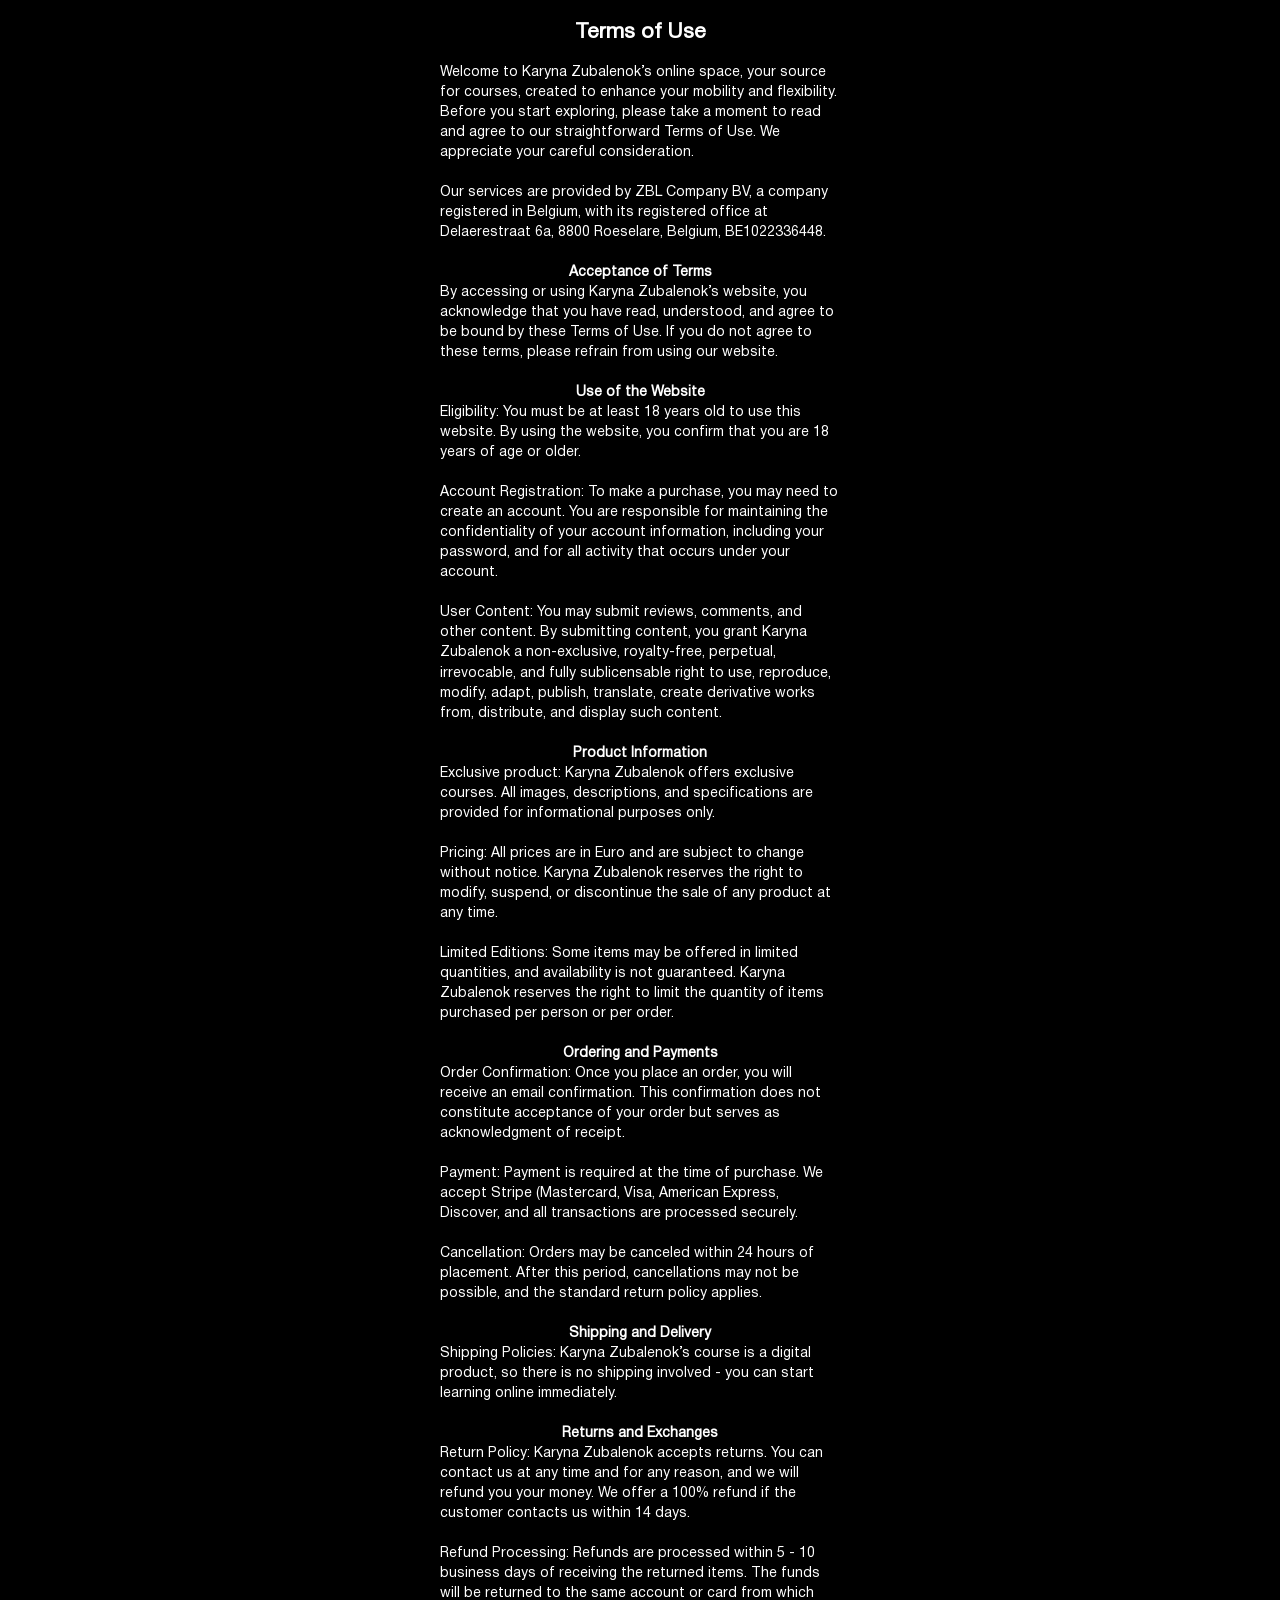
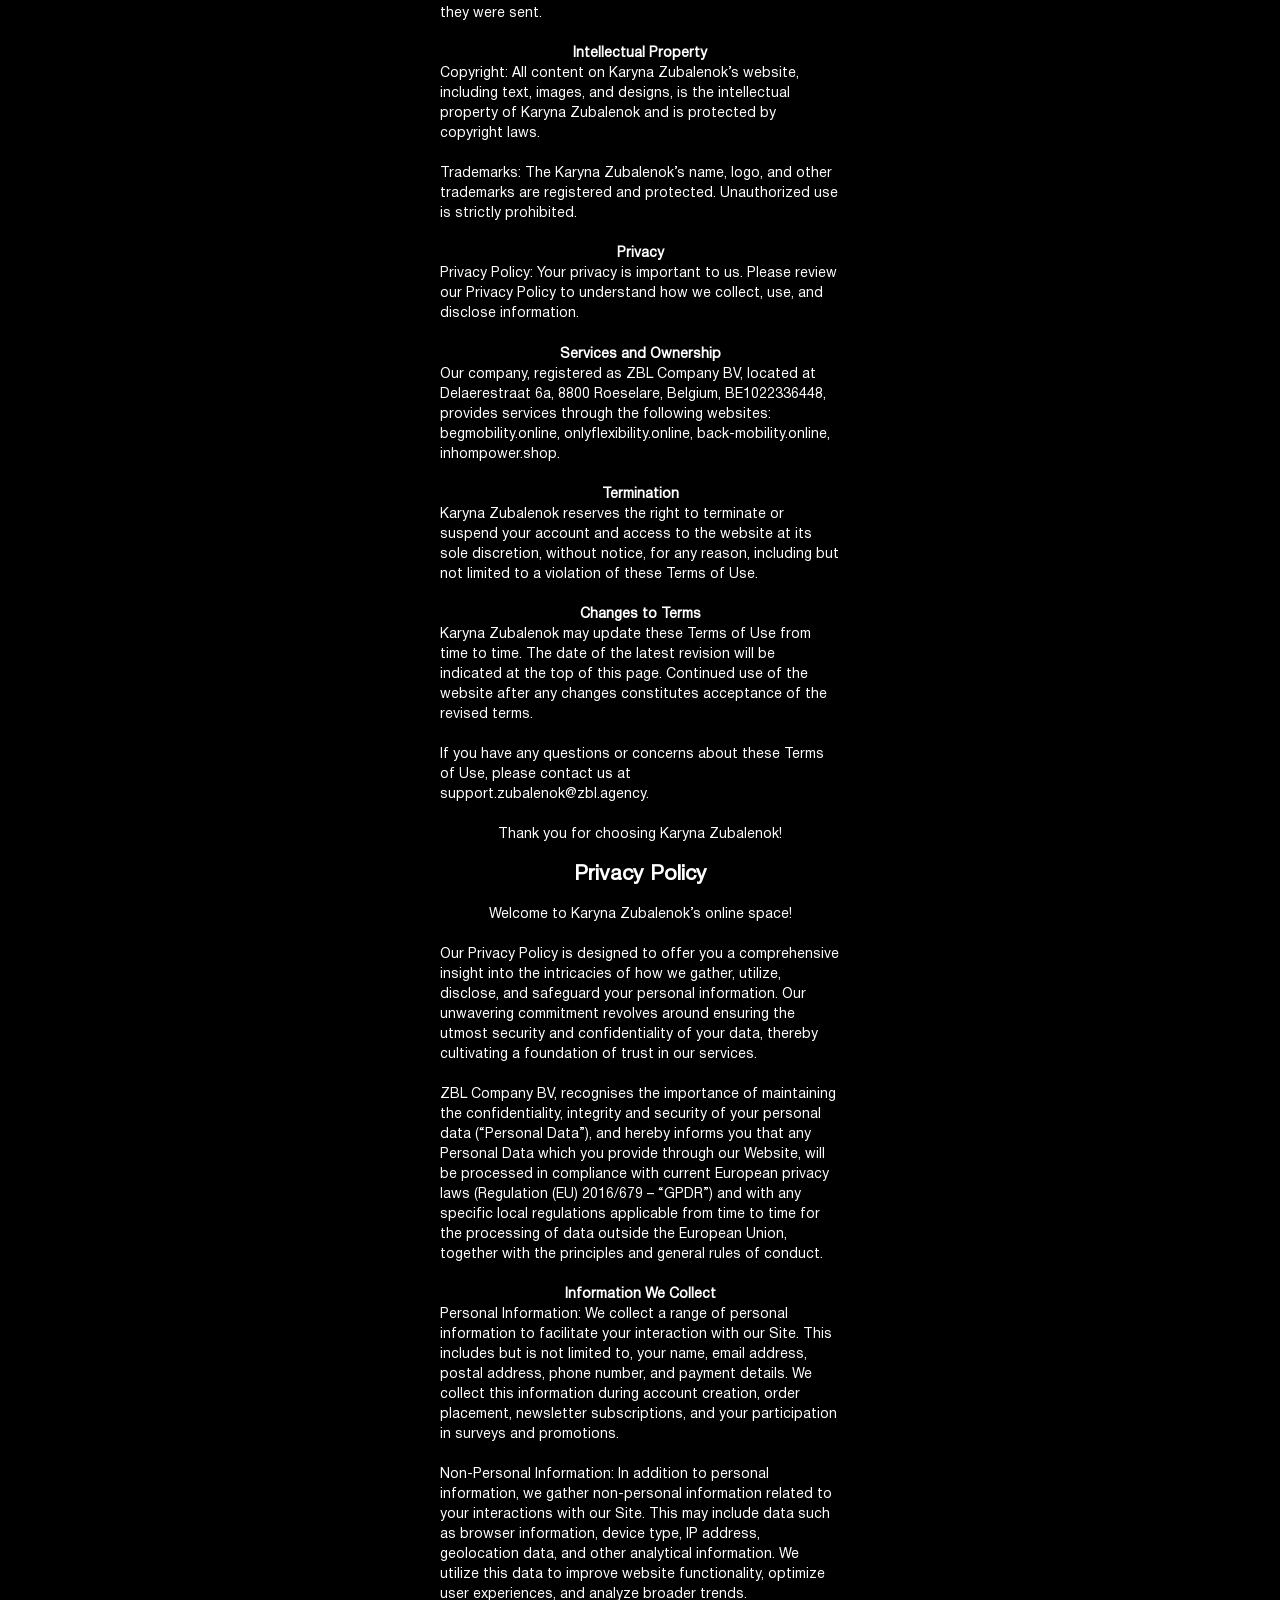
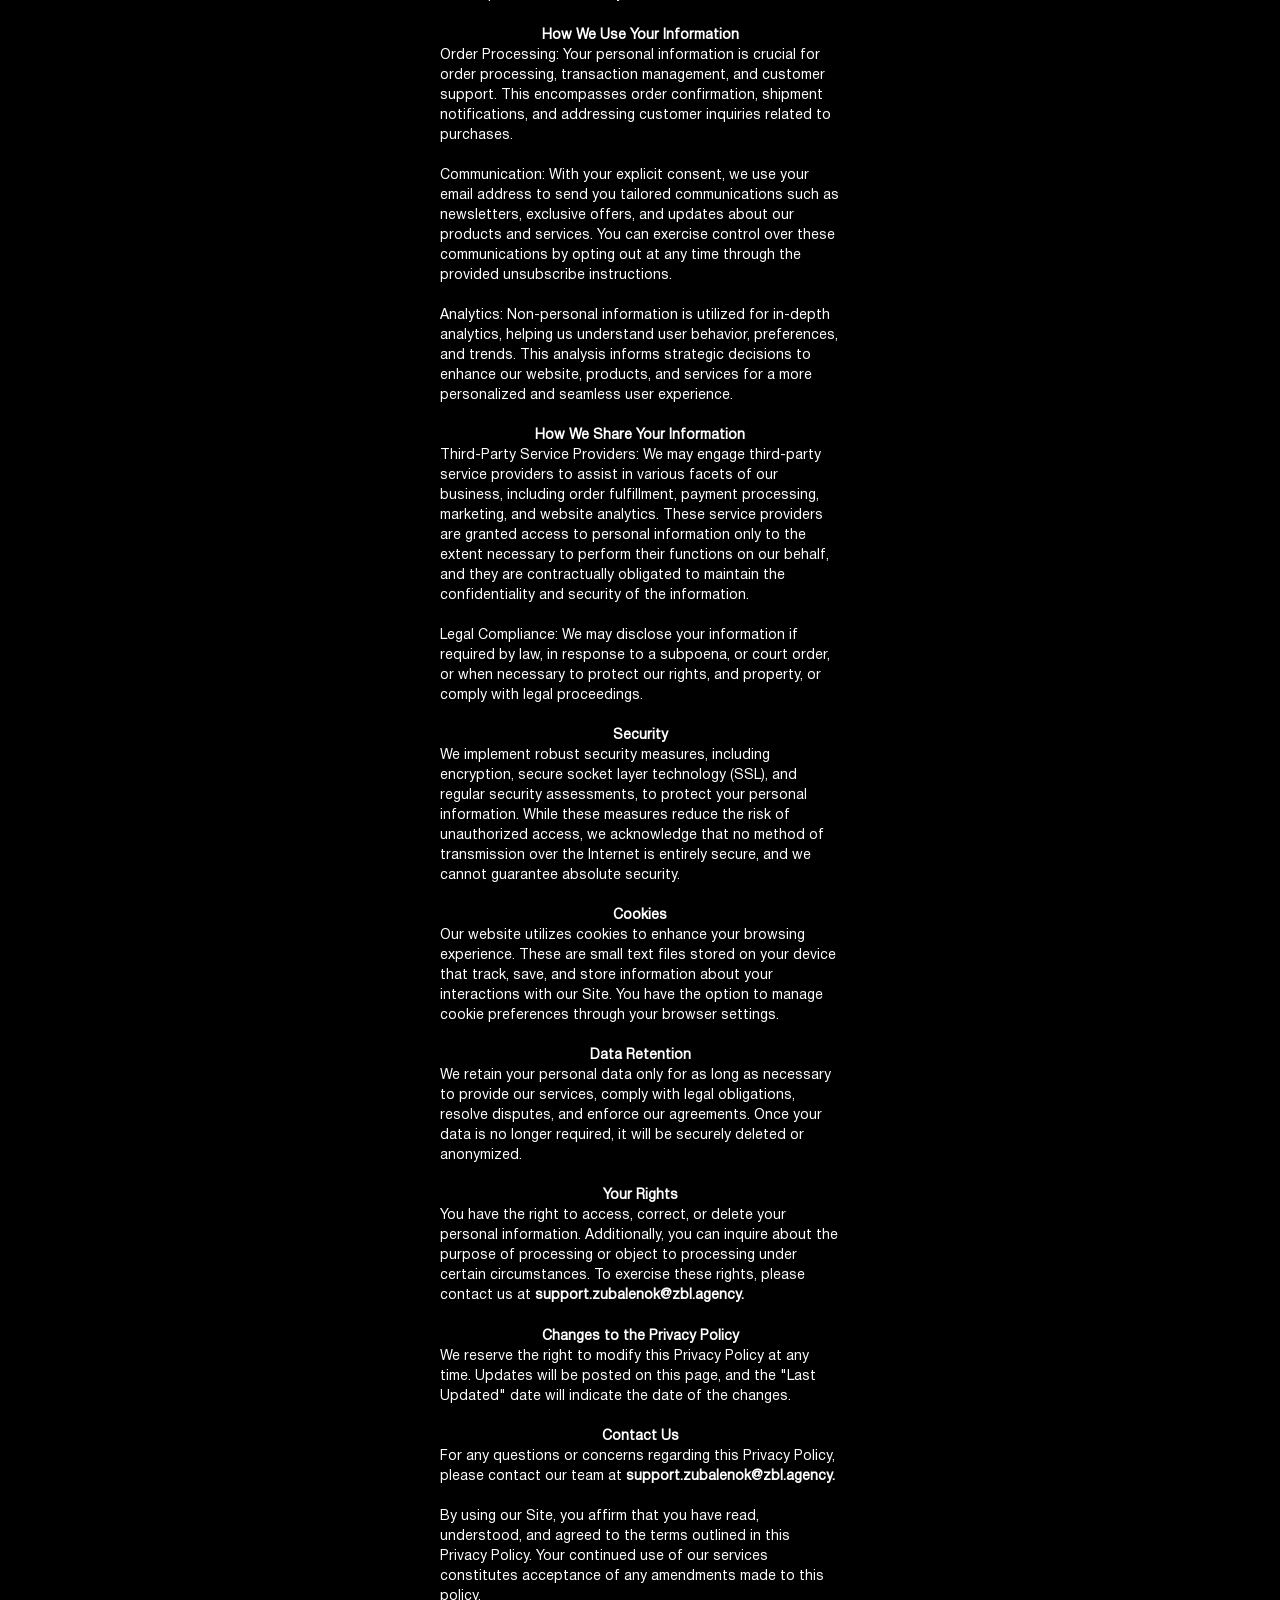
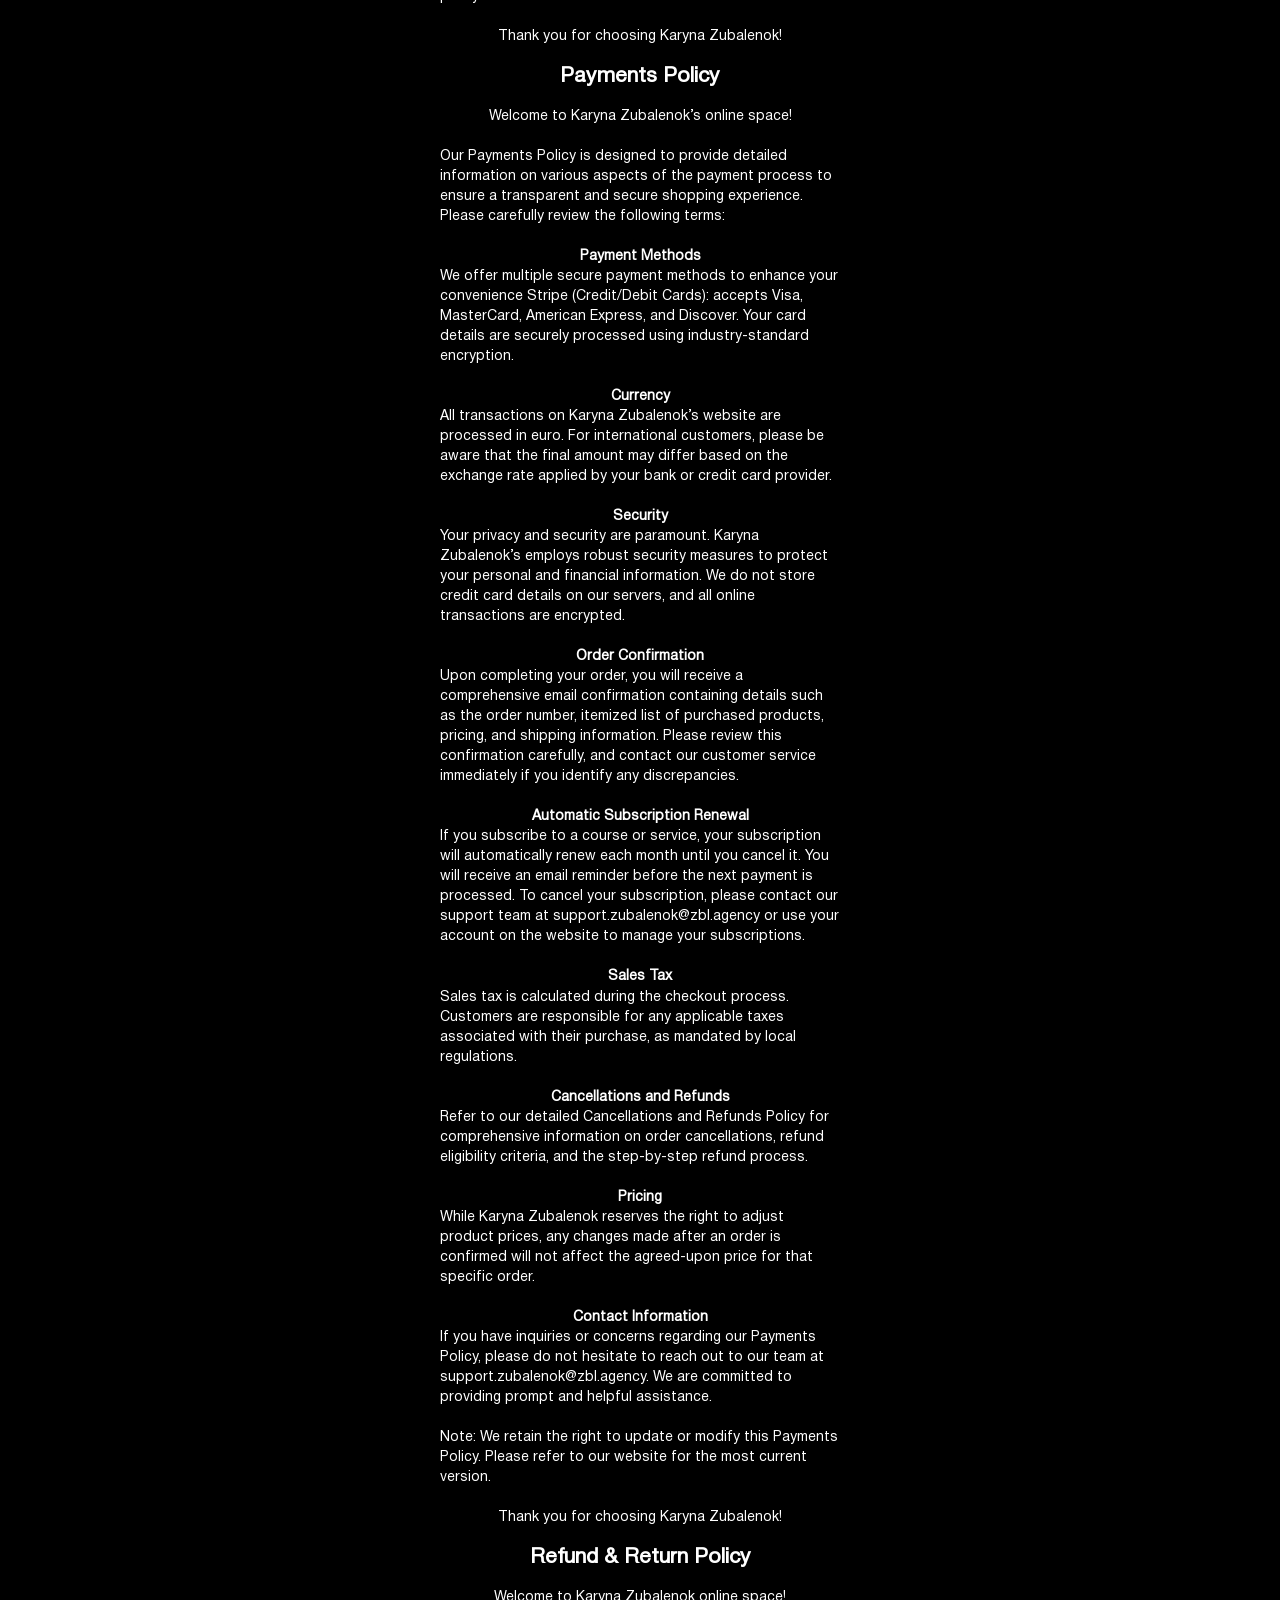
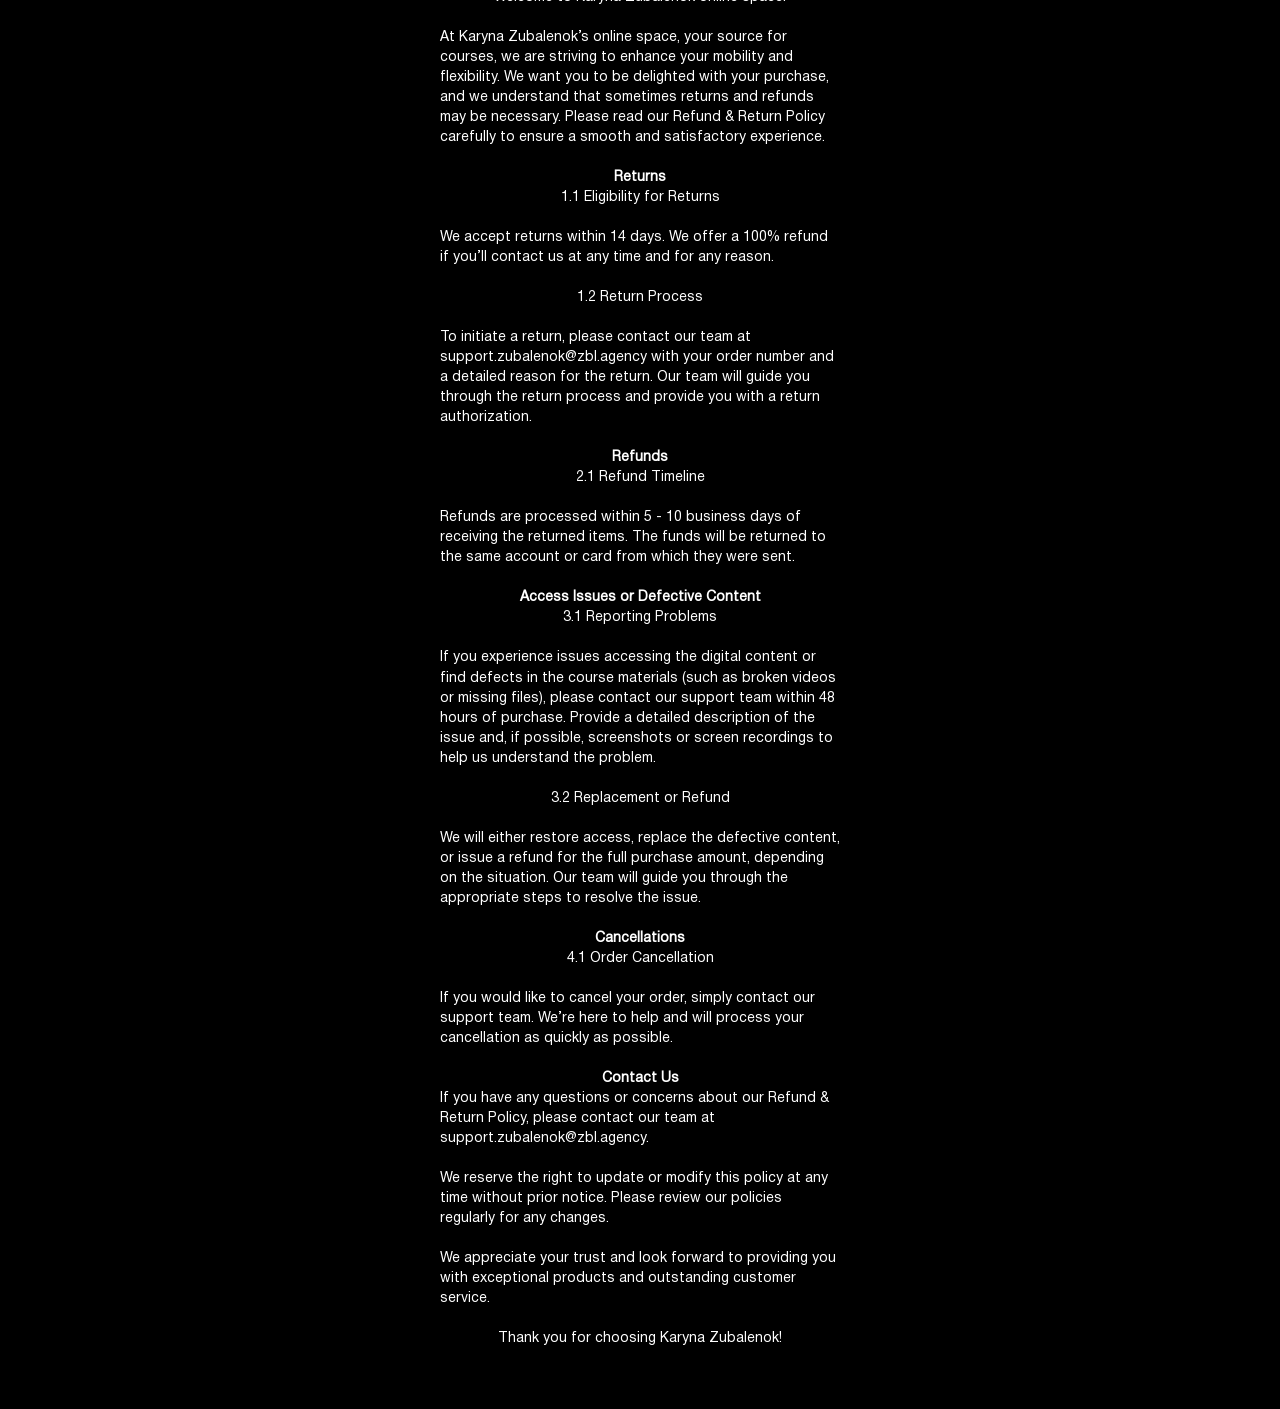
<file: thankyoupage/policy/index.html>
<!DOCTYPE html>
<html lang="en">
<head>
    <meta charset="UTF-8">
    <meta name="viewport" content="width=device-width, initial-scale=1.0">
    <link href="https://fonts.googleapis.com/css2?family=Montserrat:wght@250;300;400;500;700&display=swap"
        rel="stylesheet">
    <link href="https://fonts.googleapis.com/css2?family=Forum&display=swap" rel="stylesheet">
    <link rel="stylesheet" href="css/style.css">
    <link rel="stylesheet" href="css/fonts.css">
    <title>Privacy Policy and User Agreement</title>

</head>
<body> 
    <div class="selection">
        <div class="head">
<h2>Terms of Use</h2><br>

<p>Welcome to Karyna Zubalenok’s online space, your source for courses, created to enhance your mobility and flexibility. Before you start exploring, 
please take a moment to read and agree to our straightforward Terms of Use. 
We appreciate your careful consideration.</p><br>
<p>Our services are provided by ZBL Company BV, a company registered in Belgium, with its registered office at Delaerestraat 6a, 8800 Roeselare, Belgium, BE1022336448.</p><br>
<p><strong>Acceptance of Terms</strong></p>
<p>By accessing or using Karyna Zubalenok’s website, you acknowledge that you have read, understood, and agree to be bound by these Terms of Use. 
If you do not agree to these terms, please refrain from using our website.</p><br>

<p><strong>Use of the Website</strong></p>
<p>Eligibility: You must be at least 18 years old to use this website. By using the website, you confirm 
that you are 18 years of age or older.</p><br>

<p>Account Registration: To make a purchase, you may need to create an account. 
You are responsible for maintaining the confidentiality of 
your account information, including your password, and for all activity 
that occurs under your account.</p><br>

<p>User Content: You may submit reviews, comments, and other content. By submitting content, 
you grant Karyna Zubalenok a non-exclusive, royalty-free, perpetual, irrevocable, and fully 
sublicensable right to use, reproduce, modify, adapt, publish, translate, create derivative 
works from, distribute, and display such content.</p><br>

<p><strong>Product Information</strong></p>

<p>Exclusive product: Karyna Zubalenok offers exclusive courses. All images, descriptions, 
and specifications are provided for informational purposes only.</p><br>

<p>Pricing: All prices are in Euro and are subject to change without notice. Karyna Zubalenok 
reserves the right to modify, suspend, or discontinue the sale of any product at any time.</p><br>

<p>Limited Editions: Some items may be offered in limited quantities, and availability is not 
guaranteed. Karyna Zubalenok reserves the right to limit the quantity of items purchased per 
person or per order.</p><br>

<p><strong>Ordering and Payments</strong></p>

<p>Order Confirmation: Once you place an order, you will receive an email confirmation. This confirmation 
does not constitute acceptance of your order but serves as acknowledgment of receipt.</p><br>

<p>Payment: Payment is required at the time of purchase. We accept Stripe (Mastercard, Visa, American Express, 
Discover, and all transactions are processed securely.</p><br>

<p>Cancellation: Orders may be canceled within 24 hours of placement. After this period, cancellations may not 
be possible, and the standard return policy applies.</p><br>

<p><strong>Shipping and Delivery</strong></p>
<p>Shipping Policies: Karyna Zubalenok’s course is  a digital product, so there is no shipping involved - 
you can start learning online immediately.</p><br>

<p><strong>Returns and Exchanges</strong></p>
<p>Return Policy: Karyna Zubalenok accepts returns.  You can contact us at any time and for any reason, and 
we will refund you your money. We offer a 100% refund if the customer contacts us within 14 days.</p><br>

<p>Refund Processing: Refunds are processed within 5 - 10 business days of receiving the 
returned items. The funds will be returned to the same account or card from which they were sent.</p><br>

<p><strong>Intellectual Property</strong></p>

<p>Copyright: All content on Karyna Zubalenok’s website, including text, images, 
and designs, is the intellectual property of Karyna Zubalenok and is protected by copyright laws.</p><br>

<p>Trademarks: The Karyna Zubalenok’s name, logo, 
and other trademarks are registered and protected. Unauthorized use is strictly prohibited.</p><br>

<p><strong>Privacy</strong></p>

<p>Privacy Policy: Your privacy is important to us. Please review our Privacy Policy to 
understand how we collect, use, and disclose information.</p><br>

<p><strong>Services and Ownership</strong></p>

<p>Our company, registered as ZBL Company BV, located at Delaerestraat 6a, 8800 Roeselare, Belgium, 
BE1022336448, provides services through the following websites: begmobility.online, onlyflexibility.online, 
back-mobility.online, inhompower.shop.</p><br>

<p><strong>Termination</strong></p>

<p>Karyna Zubalenok reserves the right to terminate or suspend your account and access to the 
website at its sole discretion, without notice, for any reason, including but not limited to a 
violation of these Terms of Use.</p><br>

<p><strong>Changes to Terms</strong></p>

<p>Karyna Zubalenok may update these Terms of Use from time to time. The date of the latest 
revision will be indicated at the top of this page. Continued use of the website after any 
changes constitutes acceptance of the revised terms.</p><br>

<p>If you have any questions or concerns about these Terms of Use, please contact us at 
support.zubalenok@zbl.agency.</p><br>

<p>Thank you for choosing Karyna Zubalenok!</p><br>

<h2>Privacy Policy</h2><br>

<p>Welcome to Karyna Zubalenok’s online space!</p><br>

<p>Our Privacy Policy is designed to offer you a comprehensive insight into the intricacies 
of how we gather, utilize, disclose, and safeguard your personal information. Our unwavering 
commitment revolves around ensuring the utmost security and confidentiality of your data, thereby 
cultivating a foundation of trust in our services.</p><br>

<p>ZBL Company BV, recognises the importance of maintaining the confidentiality, integrity and 
security of your personal data (“Personal Data”), and hereby informs you that any Personal Data 
which you provide through our Website, will be processed in compliance with current European 
privacy laws (Regulation (EU) 2016/679 – “GPDR”) and with any specific local regulations 
applicable from time to time for the processing of data outside the European Union, together 
with the principles and general rules of conduct.</p><br>

<p><strong>Information We Collect</strong></p>

<p>Personal Information:
We collect a range of personal information to facilitate your interaction with our Site. 
This includes but is not limited to, your name, email address, postal address, phone number, 
and payment details. We collect this information during account creation, order placement, 
newsletter subscriptions, and your participation in surveys and promotions.</p><br>
<p>Non-Personal Information:
In addition to personal information, we gather non-personal information related to your 
interactions with our Site. This may include data such as browser information, device type, 
IP address, geolocation data, and other analytical information. We utilize this data to improve 
website functionality, optimize user experiences, and analyze broader trends.</p><br>

<p><strong>How We Use Your Information</strong></p>
<p>Order Processing:
Your personal information is crucial for order processing, transaction management,
 and customer support. This encompasses order confirmation, shipment notifications, 
 and addressing customer inquiries related to purchases.
</p><br>

<p>Communication:
With your explicit consent, we use your email address to send you tailored communications 
such as newsletters, exclusive offers, and updates about our products and services. 
You can exercise control over these communications by opting out at any time through the 
provided unsubscribe instructions.
</p><br>

<p>Analytics:
Non-personal information is utilized for in-depth analytics, helping us understand user behavior, 
preferences, and trends. This analysis informs strategic decisions to enhance our website, products, 
and services for a more personalized and seamless user experience.</p><br>

<p><strong>How We Share Your Information</strong></p>

<p>Third-Party Service Providers:
We may engage third-party service providers to assist in various facets of our business, 
including order fulfillment, payment processing, marketing, and website analytics. These service 
providers are granted access to personal information only to the extent necessary to perform their 
functions on our behalf, and they are contractually obligated to maintain the confidentiality and 
security of the information.</p><br>

<p>Legal Compliance:
We may disclose your information if required by law, in response to a subpoena, or court order, 
or when necessary to protect our rights, and property, or comply with legal proceedings.</p><br>

<p><strong>Security</strong></p>
<p>We implement robust security measures, including encryption, secure socket layer technology (SSL), 
and regular security assessments, to protect your personal information. While these measures reduce 
the risk of unauthorized access, we acknowledge that no method of transmission over the Internet is 
entirely secure, and we cannot guarantee absolute security.</p><br>

<p><strong>Cookies</strong></p>
<p>Our website utilizes cookies to enhance your browsing experience. These are small text files 
stored on your device that track, save, and store information about your interactions with our Site. 
You have the option to manage cookie preferences through your browser settings.</p><br>

<p><strong>Data Retention</strong></p>
<p>We retain your personal data only for as long as necessary to provide our services, comply 
with legal obligations, resolve disputes, and enforce our agreements. Once your data is no longer 
required, it will be securely deleted or anonymized.</p><br>

<p><strong>Your Rights</strong></p>
<p>You have the right to access, correct, or delete your personal information. Additionally,
you can inquire about the purpose of processing or object to processing under certain circumstances. 
To exercise these rights, please contact us at <b>support.zubalenok@zbl.agency.</b></p><br>

<p><strong>Changes to the Privacy Policy</strong></p>
<p>We reserve the right to modify this Privacy Policy at any time. Updates will be posted on this page, and the 
"Last Updated" date will indicate the date of the changes.</p><br>

<p><strong>Contact Us</strong></p>
<p>For any questions or concerns regarding this Privacy Policy, please contact our team at 
<b>support.zubalenok@zbl.agency.</b></p><br>

<p>By using our Site, you affirm that you have read, understood, and agreed to the terms 
outlined in this Privacy Policy. Your continued use of our services constitutes acceptance of 
any amendments made to this policy.</p><br>

<p>Thank you for choosing Karyna Zubalenok!</p><br>

<h2>Payments Policy</h2><br>

<p>Welcome to Karyna Zubalenok’s online space!</p><br>
<p>Our Payments Policy is designed to provide detailed information on various aspects of 
the payment process to ensure a transparent and secure shopping experience. Please carefully 
review the following terms:</p><br>

<p><strong>Payment Methods</strong></p>
<p>We offer multiple secure payment methods to enhance your convenience Stripe (Credit/Debit Cards): 
accepts Visa, MasterCard, American Express, and Discover. Your card details are securely processed 
using industry-standard encryption.</p><br>

<p><strong>Currency</strong></p>
<p>All transactions on Karyna Zubalenok’s website are processed in euro. For international customers, 
please be aware that the final amount may differ based on the exchange rate applied by your bank or 
credit card provider.</p><br>

<p><strong>Security</strong></p>
<p>Your privacy and security are paramount. Karyna Zubalenok’s employs robust security measures to 
protect your personal and financial information. We do not store credit card details on our servers, 
and all online transactions are encrypted.</p><br>

<p><strong>Order Confirmation</strong></p>
<p>Upon completing your order, you will receive a comprehensive email confirmation containing 
details such as the order number, itemized list of purchased products, pricing, and shipping 
information. Please review this confirmation carefully, and contact our customer service 
immediately if you identify any discrepancies.</p><br>

<p><strong>Automatic Subscription Renewal</strong></p>
<p>If you subscribe to a course or service, your subscription will automatically renew each month 
until you cancel it. You will receive an email reminder before the next payment is processed. 
To cancel your subscription, please contact our support team at support.zubalenok@zbl.agency  
or use your account on the website to manage your subscriptions.</p><br>

<p><strong>Sales Tax</strong></p>
<p>Sales tax is calculated during the checkout process. Customers are responsible for any 
applicable taxes associated with their purchase, as mandated by local regulations.</p><br>

<p><strong>Cancellations and Refunds</strong></p>
<p>Refer to our detailed Cancellations and Refunds Policy for comprehensive information on order 
cancellations, refund eligibility criteria, and the step-by-step refund process.</p><br>

<p><strong>Pricing</strong></p>
<p>While Karyna Zubalenok reserves the right to adjust product prices, any changes made after an order
 is confirmed will not affect the agreed-upon price for that specific order.</p><br>
 
<p><strong>Contact Information</strong></p>
<p>If you have inquiries or concerns regarding our Payments Policy, please do not hesitate to reach out 
 to our team at support.zubalenok@zbl.agency. We are committed to providing prompt and helpful 
 assistance.</p><br>
 
 <p>Note: We retain the right to update or modify this Payments Policy. Please refer to our website for 
  the most current version.</p><br>
  
<p>Thank you for choosing Karyna Zubalenok!</p><br>

<h2>Refund & Return Policy</h2><br>

<p>Welcome to Karyna Zubalenok online space!</p><br>
<p>At Karyna Zubalenok’s online space, your source for courses, we are striving to enhance your 
mobility and flexibility. We want you to be delighted with your purchase, and we understand that 
sometimes returns and refunds may be necessary. Please read our Refund & Return Policy carefully 
to ensure a smooth and satisfactory experience.</p><br>

<p><strong>Returns</strong></p>

<p>1.1 Eligibility for Returns</p><br>
<p>We accept returns within 14 days. We offer a 100% refund if you’ll contact us at any 
time and for any reason.</p><br>

<p>1.2 Return Process</p><br>
<p>To initiate a return, please contact our team at support.zubalenok@zbl.agency with your 
order number and a detailed reason for the return. Our team will guide you through the return 
process and provide you with a return authorization.</p><br>

<p><strong>Refunds</strong></p>
<p>2.1 Refund Timeline</p><br>
<p>Refunds are processed within 5 - 10 business days of receiving the returned items. The funds will be 
returned to the same account or card from which they were sent.</p><br>

<p><strong>Access Issues or Defective Content</strong></p>
<p>3.1 Reporting Problems</p><br>
<p>If you experience issues accessing the digital content or find defects in the course materials 
(such as broken videos or missing files), please contact our support team within 48 hours of purchase. 
Provide a detailed description of the issue and, if possible, screenshots or screen recordings to 
help us understand the problem.</p><br>
<p>3.2 Replacement or Refund</p><br>
<p>We will either restore access, replace the defective content, or issue a refund for the full 
purchase amount, depending on the situation. Our team will guide you through the appropriate steps 
to resolve the issue.</p><br>

<p><strong>Cancellations</strong></p>
<p>4.1 Order Cancellation</p><br>
<p>If you would like to cancel your order, simply contact our support team. We’re here to help and will 
process your cancellation as quickly as possible.</p><br>

<p><strong>Contact Us</strong></p>
<p>If you have any questions or concerns about our Refund & Return Policy, please contact our team at 
support.zubalenok@zbl.agency.</p><br>
<p>We reserve the right to update or modify this policy at any time without prior notice. Please review our 
policies regularly for any changes.</p><br>
<p>We appreciate your trust and look forward to providing you with exceptional products and outstanding customer 
service.</p><br>
<p>Thank you for choosing Karyna Zubalenok!</p><br>

</body>
</html>
</file>
<file: failedpayment/css/style.css>
:root {
    --font-family: "Montserrat", sans-serif;
    --second-family: "Forum", sans-serif;
    --third-family: "Steelfish", sans-serif;
}
html {
    scroll-behavior: smooth;
    font: 400 2.3364485981vw/1.33 var(--font-family), sans-serif;
    font-weight: 400;
    line-height: 2rem;
    color: #fff;
}
a {
    display: contents;
    color: inherit;
    text-decoration-line: inherit;
}
* {
    box-sizing: border-box;
    margin: 0;
    padding: 0;
    transition: all 0.25s cubic-bezier(0.075, 0.82, 0.165, 1);
}
@media (min-width: 428px) {
    html {
        font: 400 10px var(--font-family), sans-serif;
    }
}

body {
    background-color: #000;
    max-width: 428px;
    margin: 0 auto;
    font-size: 1.4rem;
    font-weight: 400;
    line-height: 143%;
    position: relative;
    z-index: -1;
}
.container {
    padding-left: 3rem;
    padding-right: 3rem;
    margin: 0 auto;
}
.wrap{
    width: 100%;
    height: 36rem;
    background: #212121;
    border: 1px solid #4d4c4c;
    border-radius: 2rem;
    margin-top: 3.6rem;
    display: flex;
    align-items: center;
    flex-direction: column;
}
.circle{
     width: 7rem;
     height: 7rem;
     border-radius: 100%;
     border: 3px solid #a9151d;
     display: flex;
     align-items: center;
     justify-content: center;
     margin-top: 4.2rem;
     margin-bottom: 2.5rem;
}
.title{
    font-family: var(--third-family);
font-weight: 700;
font-size: 4rem;
line-height: 100%;
text-transform: uppercase;
text-align: center;
color: #fff;
margin-bottom: 3.9rem;
}
.wrap p{
    font-family: var(--font-family);
font-weight: 600;
font-size: 1.6rem;
line-height: 125%;
text-align: center;
color: #fff;
}
.btn{
    width: 100%;
    height: 8rem;
    border-radius: 15rem;
    background: #f9561d;
    font-family: var(--font-family);
font-weight: 500;
font-size: 1.8rem;
line-height: 139%;
letter-spacing: 0.05em;
text-transform: uppercase;
text-align: center;
color: #fff;
display: flex;
align-items: center;
justify-content: center;
margin-top: 1rem;
}
.info{
    display: flex;
    align-items: center;
    flex-direction: column;
    gap: 1.8rem;
    margin-top: 4.3rem;
    margin-bottom: 2.9rem;
}
.info p{
    font-family: var(--font-family);
font-weight: 400;
font-size: 1.4rem;
line-height: 114%;
text-align: center;
color: #fff;
}
.btn-inst{
    width: 100%;
    height: 6rem;
    border-radius: 15rem;
    border: 2px solid #fff;
    display: flex;
    align-items: center;
    justify-content: center;
    gap: 1.5rem;

}
.btn-inst p{
    font-family: var(--font-family);
font-weight: 500;
font-size: 1.8rem;
line-height: 139%;
letter-spacing: 0.05em;
text-transform: uppercase;
text-align: center;
color: #fff;
pointer-events: none;
}
.team{
    font-family: var(--font-family);
font-weight: 600;
font-size: 1.4rem;
line-height: 143%;
text-align: center;
color: #fff;
margin-top: 8.9rem;
}
</file>
<file: failedpayment/css/fonts.css>
@font-face {
	font-family: 'Steelfish';
	src: url('../fonts/SteelfishRg-Regular.woff2') format('woff2'), url('../fonts/SteelfishRg-Regular.woff') format('woff');
	font-weight: 400;
	font-style: normal;
}
@font-face {
	font-family: 'Steelfish';
	src: url('../fonts/SteelfishRg-Italic.woff2') format('woff2'), url('../fonts/SteelfishRg-Italic.woff') format('woff');
	font-weight: 400;
	font-style: italic;
}
@font-face {
	font-family: 'Steelfish';
	src: url('../fonts/SteelfishRg-Bold.woff2') format('woff2'), url('../fonts/SteelfishRg-Bold.woff') format('woff');
	font-weight: 700;
	font-style: normal;
}
@font-face {
	font-family: 'Steelfish';
	src: url('../fonts/SteelfishRg-BoldItalic.woff2') format('woff2'), url('../fonts/SteelfishRg-BoldItalic.woff') format('woff');
	font-weight: 700;
	font-style: italic;
}
@font-face {
	font-family: 'Steelfish';
	src: url('../fonts/SteelfishEb-Regular.woff2') format('woff2'), url('../fonts/SteelfishEb-Regular.woff') format('woff');
	font-weight: 800;
	font-style: normal;
}
@font-face {
	font-family: 'Steelfish';
	src: url('../fonts/SteelfishEb-Italic.woff2') format('woff2'), url('../fonts/SteelfishEb-Italic.woff') format('woff');
	font-weight: 800;
	font-style: italic;}
</file>
<file: payinprogress/style.css>
:root {
    --title-font: 'SONGER Condensed';
    --content-font: 'Manrope';
    --font-family: 'Helvetica Neue';
}
body{
    font: 400 2.3364485981vw/1.33 var(--font-family), sans-serif;
}
.preloader-container {
    /* Робимо його на весь екран */
    position: fixed;
    top: 0;
    left: 0;
    width: 100%;
    height: 100%;
    /* Додаємо напівпрозорий фон */
    background: linear-gradient(to top, #351414, #000000);
    /* Центруємо спінер */
    display: flex;
    justify-content: center;
    align-items: center;
    /* Гарантуємо, що він буде поверх усіх елементів */
    z-index: 9;
}

/* 2. Стилі для самого спінера (коло) */
.spinner {
    width: 60px;
    height: 60px;
    /* Створюємо коло */
    border-radius: 50%;
    /* Створюємо ефект подвійної рамки */
    border: 6px solid #f3f3f3; /* Легка внутрішня рамка */
    border-top: 6px solid #ff0000; /* Кольорова верхня рамка */
    border-right: 6px solid #ff0000;
    border-left: 6px solid #ff0000;
    /* Плавна анімація обертання */
    animation: spin 1.2s cubic-bezier(0.5, 0.5, 0.5, 0.5) infinite; /* Змінив функцію часу для більш унікального ефекту */
}

.box{
    position: relative;
    z-index: 10;
    margin-top: 100px;
}

h1{
    text-align: center;
    color: #ffffff;
    font-size: 32px;
    font-weight: 700;
}
h2{
    text-align: center;
    color: #b7b7b7;
    font-size: 24px;
    font-weight: 500;
}

/* 3. Визначення ключових кадрів для анімації обертання */
@keyframes spin {
    0% {
        transform: rotate(0deg);
    }
    50% {
        /* Зміна масштабу для ефекту "дихання" */
        transform: rotate(180deg);
    }
    100% {
        transform: rotate(360deg);
    }
}
</file>
<file: policy/css/style.css>
:root {
    --title-font: 'SONGER Condensed';
    --content-font: 'Manrope';
    --font-family: 'Helvetica Neue';
}
html {
    scroll-behavior: smooth;
    font: 400 2.3364485981vw/1.33 var(--font-family), sans-serif;
    font-weight: 400;
    line-height: 2rem;
    color: #fff;
}
a {
    display: contents;
    color: inherit;
    text-decoration-line: inherit;
}
* {
    box-sizing: border-box;
    margin: 0;
    padding: 0;
    transition: all 0.25s cubic-bezier(0.075, 0.82, 0.165, 1);
}
@media (min-width: 428px) {
    html {
        font: 400 10px var(--font-family), sans-serif;
    }
}

body {
    background-color: #000;
    max-width: 428px;
    margin: 0 auto;
    font-size: 1.4rem;
    font-weight: 400;
    line-height: 143%;
    position: relative;
    z-index: -1;
}

.selection {
    padding-left: 1.4rem;
    padding-right: 1.4rem;
    margin: 0 auto;
    position: relative;
    z-index: -1;

}
.head-text{
    font-family: var(--font-family);
    font-weight: 400;
    font-size: 1.8rem;
    line-height: 111%;
    text-transform: uppercase;
    text-align: center;
    color: #fff;
    margin-bottom: 1.8rem;


}
.head-second-text{
    font-family: var(--font-family);
font-weight: 400;
font-size: 1.6rem;
line-height: 125%;
text-align: center;
color: #fff;
margin-bottom: 4rem;
}
.header-btn{
    height: 5rem;
    width: 24rem;
    border-radius: 15rem;
    border: 1px solid #fff;
    display: flex;
    justify-content: center;
    align-items: center;
    gap: 1.5rem;
    margin-bottom: 6rem;
}

.header-btn p{
    font-family: var(--font-family);
    font-weight: 400;
    font-size: 1.6rem;
    line-height: 121%;
    letter-spacing: 0.1em;
    text-transform: uppercase;
    text-align: center;
    color: #fff;
}

.second-head-text{
    font-family: var(--font-family), sans-serif;
    font-weight: 400;
    font-size: 1.6rem;
    line-height: 2rem;
    text-align: center;
    text-decoration: underline;
    padding-bottom: 6rem;
    padding-top: 3rem;
}
.bg{
    position: absolute;

}
.head img{
    display: flex;
    position: relative;
    z-index: 1;
    top: 0;
    margin-top: 3.6rem;
    max-width: 428px;
    margin-bottom: 2.4rem;
}
.head {
    padding-top: 2.3rem;
    display: flex;
    flex-direction: column;
    align-items: center;
    padding-bottom: 4rem;
    position: relative;
    z-index: -2;
}
.price-wrap{

}
.price-wrap h2{
    font-family: var(--font-family);
font-weight: 400;
font-size: 1.6rem;
line-height: 125%;
text-transform: uppercase;
text-align: center;
color: #f33918;
margin-bottom: 2.5rem;
}
.price-wrap img{
    width: 27.1rem;
    height: 7rem;
    position: relative;
    left: 50%;
    transform: translate(-50%);
}
.daily-wrap{
    width: 40rem;
    height: 48rem;
    background-image: url(../images/daily-bg.png);
    background-size: contain;
    background-repeat: no-repeat;
    padding-top: 3.3rem;
    margin-top: 1rem;
}
.daily-wrap h3{
    font-family: var(--title-font);
    font-weight: 400;
    font-size: 5rem;
    line-height: 90%;
    text-transform: uppercase;
    text-align: center;
    color: #fff;
    margin-bottom: 20.2rem;
}
.daily-text{
    font-family: var(--font-family);
    font-weight: 400;
    font-size: 1.6rem;
    line-height: 125%;

    text-align: center;
    color: #fff;
    margin-bottom: 2.2rem;
}
.daily-text2{
    font-family: var(--font-family);
font-weight: 400;
font-size: 1.6rem;
line-height: 125%;
text-align: center;
color: #fff;
text-transform: uppercase;
}
.daily-btn{
    width: 35rem;
    height: 7rem;
    display: flex;
    align-items: center;
    justify-content: center;
    border: 1px solid #fff;
    border-radius: 15rem;
    font-family: var(--font-family);
font-weight: 400;
font-size: 1.8rem;
line-height: 121%;
letter-spacing: 0.1em;
text-transform: uppercase;
text-align: center;
color: #fff;
margin-top: 3rem;
}
.daily-btn:hover{
    background: #fff;
    color: #000;
}
footer {
    margin-top: 8rem !important;
    margin-bottom: 2.8rem !important;
}
footer p{
    font-family: var(--font-family);
font-weight: 400;
font-size: 1.4rem;
line-height: 121%;
text-transform: uppercase;
color: #868686;
}
.footer-wrap{
    display: flex;
    justify-content: space-between;
    align-items: flex-end;
    padding-left: 1rem;
    padding-right: 1rem;
}
</file>
<file: policy/css/fonts.css>
@font-face {
    font-family: 'Bebas Neue';
    src: local('Bebas Neue Thin'), local('BebasNeue-Thin'), url('../fonts/bebasneuethin.woff2') format('woff2'), url('../fonts/bebasneuethin.woff') format('woff'), url('../fonts/bebasneuethin.ttf') format('truetype');
    font-weight: 100;
    font-style: normal;
}
@font-face {
    font-family: 'Bebas Neue';
    src: local('Bebas Neue Light'), local('BebasNeue-Light'), url('../fonts/bebasneuelight.woff2') format('woff2'), url('../fonts/bebasneuelight.woff') format('woff'), url('../fonts/bebasneuelight.ttf') format('truetype');
    font-weight: 200;
    font-style: normal;
}
@font-face {
    font-family: 'Bebas Neue';
    src: local('Bebas Neue Book'), local('BebasNeueBook'), url('../fonts/bebasneuebook.woff2') format('woff2'), url('../fonts/bebasneuebook.woff') format('woff'), url('../fonts/bebasneuebook.ttf') format('truetype');
    font-weight: 300;
    font-style: normal;
}
@font-face {
    font-family: 'Bebas Neue';
    src: local('Bebas Neue Regular'), local('BebasNeueRegular'), url('../fonts/bebasneueregular.woff2') format('woff2'), url('../fonts/bebasneueregular.woff') format('woff'), url('../fonts/bebasneueregular.ttf') format('truetype');
    font-weight: 400;
    font-style: normal;
}
@font-face {
    font-family: 'Bebas Neue';
    src: local('Bebas Neue Bold'), local('BebasNeueBold'), url('../fonts/bebasneuebold.woff2') format('woff2'), url('../fonts/bebasneuebold.woff') format('woff'), url('../fonts/bebasneuebold.ttf') format('truetype');
    font-weight: 700;
    font-style: normal;
}
/* cyrillic-ext */
@font-face {
    font-family: 'Manrope';
    font-style: normal;
    font-weight: 400;
    font-display: swap;
    src: url(../fonts/cyrillicext400.woff2) format('woff2');
    unicode-range: U+0460-052F, U+1C80-1C88, U+20B4, U+2DE0-2DFF, U+A640-A69F, U+FE2E-FE2F;
  }
  /* cyrillic */
  @font-face {
    font-family: 'Manrope';
    font-style: normal;
    font-weight: 400;
    font-display: swap;
    src: url(../fonts/cyrillic400.woff2) format('woff2'), url('../fonts/Manrope-Regular.ttf') format('truetype');
    unicode-range: U+0301, U+0400-045F, U+0490-0491, U+04B0-04B1, U+2116;
  }

  /* latin-ext */
  @font-face {
    font-family: 'Manrope';
    font-style: normal;
    font-weight: 400;
    font-display: swap;
    src: url(../fonts/latinext400.woff2) format('woff2');
    unicode-range: U+0100-02AF, U+0304, U+0308, U+0329, U+1E00-1E9F, U+1EF2-1EFF, U+2020, U+20A0-20AB, U+20AD-20C0, U+2113, U+2C60-2C7F, U+A720-A7FF;
  }
  /* latin */
  @font-face {
    font-family: 'Manrope';
    font-style: normal;
    font-weight: 400;
    font-display: swap;
    src: url(../fonts/latin400.woff2) format('woff2'), url('../fonts/Manrope-Regular.ttf') format('truetype');
    unicode-range: U+0000-00FF, U+0131, U+0152-0153, U+02BB-02BC, U+02C6, U+02DA, U+02DC, U+0304, U+0308, U+0329, U+2000-206F, U+2074, U+20AC, U+2122, U+2191, U+2193, U+2212, U+2215, U+FEFF, U+FFFD;
  }
  /* cyrillic-ext */
  @font-face {
    font-family: 'Manrope';
    font-style: normal;
    font-weight: 500;
    font-display: swap;
    src: url(../fonts/cyrext500.woff2) format('woff2');
    unicode-range: U+0460-052F, U+1C80-1C88, U+20B4, U+2DE0-2DFF, U+A640-A69F, U+FE2E-FE2F;
  }
  /* cyrillic */
  @font-face {
    font-family: 'Manrope';
    font-style: normal;
    font-weight: 500;
    font-display: swap;
    src: url(../fonts/cyr500.woff2) format('woff2'), url('../fonts/Manrope-Medium.ttf') format('truetype');
    unicode-range: U+0301, U+0400-045F, U+0490-0491, U+04B0-04B1, U+2116;
  }
 
  /* latin-ext */
  @font-face {
    font-family: 'Manrope';
    font-style: normal;
    font-weight: 500;
    font-display: swap;
    src: url(../fonts/latinext500.woff2) format('woff2');
    unicode-range: U+0100-02AF, U+0304, U+0308, U+0329, U+1E00-1E9F, U+1EF2-1EFF, U+2020, U+20A0-20AB, U+20AD-20C0, U+2113, U+2C60-2C7F, U+A720-A7FF;
  }
  /* latin */
  @font-face {
    font-family: 'Manrope';
    font-style: normal;
    font-weight: 500;
    font-display: swap;
    src: url(../fonts/latin500.woff2) format('woff2'), url('../fonts/Manrope-Medium.ttf') format('truetype');
    unicode-range: U+0000-00FF, U+0131, U+0152-0153, U+02BB-02BC, U+02C6, U+02DA, U+02DC, U+0304, U+0308, U+0329, U+2000-206F, U+2074, U+20AC, U+2122, U+2191, U+2193, U+2212, U+2215, U+FEFF, U+FFFD;
  }
  /* cyrillic-ext */
  @font-face {
    font-family: 'Manrope';
    font-style: normal;
    font-weight: 600;
    font-display: swap;
    src: url(../fonts/cyrext600.woff2) format('woff2');
    unicode-range: U+0460-052F, U+1C80-1C88, U+20B4, U+2DE0-2DFF, U+A640-A69F, U+FE2E-FE2F;
  }
  /* cyrillic */
  @font-face {
    font-family: 'Manrope';
    font-style: normal;
    font-weight: 600;
    font-display: swap;
    src: url(../fonts/cyr600.woff2) format('woff2'), url('../fonts/Manrope-SemiBold.ttf') format('truetype');
    unicode-range: U+0301, U+0400-045F, U+0490-0491, U+04B0-04B1, U+2116;
  }
 
  /* latin-ext */
  @font-face {
    font-family: 'Manrope';
    font-style: normal;
    font-weight: 600;
    font-display: swap;
    src: url(../fonts/latinext600.woff2) format('woff2');
    unicode-range: U+0100-02AF, U+0304, U+0308, U+0329, U+1E00-1E9F, U+1EF2-1EFF, U+2020, U+20A0-20AB, U+20AD-20C0, U+2113, U+2C60-2C7F, U+A720-A7FF;
  }
  /* latin */
  @font-face {
    font-family: 'Manrope';
    font-style: normal;
    font-weight: 600;
    font-display: swap;
    src: url(../fonts/latin600.woff2) format('woff2'), url('../fonts/Manrope-SemiBold.ttf') format('truetype');
    unicode-range: U+0000-00FF, U+0131, U+0152-0153, U+02BB-02BC, U+02C6, U+02DA, U+02DC, U+0304, U+0308, U+0329, U+2000-206F, U+2074, U+20AC, U+2122, U+2191, U+2193, U+2212, U+2215, U+FEFF, U+FFFD;
  }
  /* cyrillic-ext */
  @font-face {
    font-family: 'Manrope';
    font-style: normal;
    font-weight: 700;
    font-display: swap;
    src: url(../fonts/cyrext700.woff2) format('woff2');
    unicode-range: U+0460-052F, U+1C80-1C88, U+20B4, U+2DE0-2DFF, U+A640-A69F, U+FE2E-FE2F;
  }
  /* cyrillic */
  @font-face {
    font-family: 'Manrope';
    font-style: normal;
    font-weight: 700;
    font-display: swap;
    src: url(../fonts/cyr700.woff2) format('woff2'), url('../fonts/Manrope-Bold.ttf') format('truetype');
    unicode-range: U+0301, U+0400-045F, U+0490-0491, U+04B0-04B1, U+2116;
  }

  /* latin-ext */
  @font-face {
    font-family: 'Manrope';
    font-style: normal;
    font-weight: 700;
    font-display: swap;
    src: url(../fonts/latin-ext700.woff2) format('woff2');
    unicode-range: U+0100-02AF, U+0304, U+0308, U+0329, U+1E00-1E9F, U+1EF2-1EFF, U+2020, U+20A0-20AB, U+20AD-20C0, U+2113, U+2C60-2C7F, U+A720-A7FF;
  }
  /* latin */
  @font-face {
    font-family: 'Manrope';
    font-style: normal;
    font-weight: 700;
    font-display: swap;
    src: url(../fonts/latin700.woff2) format('woff2'), url('../fonts/Manrope-Bold.ttf') format('truetype');
    unicode-range: U+0000-00FF, U+0131, U+0152-0153, U+02BB-02BC, U+02C6, U+02DA, U+02DC, U+0304, U+0308, U+0329, U+2000-206F, U+2074, U+20AC, U+2122, U+2191, U+2193, U+2212, U+2215, U+FEFF, U+FFFD;
  }
  @font-face {
    font-family: 'Helvetica Neue';
    src: local('Helvetica Neue Light'), local('Helvetica-Neue-Light'),
        url('../fonts/HelveticaNeueCyr-Light.woff2') format('woff2'),
        url('../fonts/HelveticaNeueCyr-Light.woff') format('woff'),
        url('../fonts/HelveticaNeueCyr-Light.ttf') format('truetype');
    font-weight: 300;
    font-style: normal;
  }
  @font-face {
    font-family: 'Helvetica Neue';
    src: local('Helvetica Neue Roman'), local('Helvetica-Neue-Roman'),
        url('../fonts/HelveticaNeueCyr-Roman.woff2') format('woff2'),
        url('../fonts/HelveticaNeueCyr-Roman.woff') format('woff'),
        url('../fonts/HelveticaNeueCyr-Roman.ttf') format('truetype');
    font-weight: 400;
    font-style: normal;
  }

  @font-face {
    font-family: 'SONGER Condensed';
    src: local('SONGER Condensed'), local('SONGERCondensed') url('../fonts/SONGERCondensed.woff2') format('woff2'), url('../fonts/SONGERCondensed.woff') format('woff');
    font-weight: 400;
    font-style: normal;
  }
</file>
<file: thankyoupage/policy/css/style.css>
:root {
    --title-font: 'SONGER Condensed';
    --content-font: 'Manrope';
    --font-family: 'Helvetica Neue';
}
html {
    scroll-behavior: smooth;
    font: 400 2.3364485981vw/1.33 var(--font-family), sans-serif;
    font-weight: 400;
    line-height: 2rem;
    color: #fff;
}
a {
    display: contents;
    color: inherit;
    text-decoration-line: inherit;
}
* {
    box-sizing: border-box;
    margin: 0;
    padding: 0;
    transition: all 0.25s cubic-bezier(0.075, 0.82, 0.165, 1);
}
@media (min-width: 428px) {
    html {
        font: 400 10px var(--font-family), sans-serif;
    }
}

body {
    background-color: #000;
    max-width: 428px;
    margin: 0 auto;
    font-size: 1.4rem;
    font-weight: 400;
    line-height: 143%;
    position: relative;
    z-index: -1;
}

.selection {
    padding-left: 1.4rem;
    padding-right: 1.4rem;
    margin: 0 auto;
    position: relative;
    z-index: -1;

}
.head-text{
    font-family: var(--font-family);
    font-weight: 400;
    font-size: 1.8rem;
    line-height: 111%;
    text-transform: uppercase;
    text-align: center;
    color: #fff;
    margin-bottom: 1.8rem;


}
.head-second-text{
    font-family: var(--font-family);
font-weight: 400;
font-size: 1.6rem;
line-height: 125%;
text-align: center;
color: #fff;
margin-bottom: 4rem;
}
.header-btn{
    height: 5rem;
    width: 24rem;
    border-radius: 15rem;
    border: 1px solid #fff;
    display: flex;
    justify-content: center;
    align-items: center;
    gap: 1.5rem;
    margin-bottom: 6rem;
}

.header-btn p{
    font-family: var(--font-family);
    font-weight: 400;
    font-size: 1.6rem;
    line-height: 121%;
    letter-spacing: 0.1em;
    text-transform: uppercase;
    text-align: center;
    color: #fff;
}

.second-head-text{
    font-family: var(--font-family), sans-serif;
    font-weight: 400;
    font-size: 1.6rem;
    line-height: 2rem;
    text-align: center;
    text-decoration: underline;
    padding-bottom: 6rem;
    padding-top: 3rem;
}
.bg{
    position: absolute;

}
.head img{
    display: flex;
    position: relative;
    z-index: 1;
    top: 0;
    margin-top: 3.6rem;
    max-width: 428px;
    margin-bottom: 2.4rem;
}
.head {
    padding-top: 2.3rem;
    display: flex;
    flex-direction: column;
    align-items: center;
    padding-bottom: 4rem;
    position: relative;
    z-index: -2;
}
.price-wrap{

}
.price-wrap h2{
    font-family: var(--font-family);
font-weight: 400;
font-size: 1.6rem;
line-height: 125%;
text-transform: uppercase;
text-align: center;
color: #f33918;
margin-bottom: 2.5rem;
}
.price-wrap img{
    width: 27.1rem;
    height: 7rem;
    position: relative;
    left: 50%;
    transform: translate(-50%);
}
.daily-wrap{
    width: 40rem;
    height: 48rem;
    background-image: url(../images/daily-bg.png);
    background-size: contain;
    background-repeat: no-repeat;
    padding-top: 3.3rem;
    margin-top: 1rem;
}
.daily-wrap h3{
    font-family: var(--title-font);
    font-weight: 400;
    font-size: 5rem;
    line-height: 90%;
    text-transform: uppercase;
    text-align: center;
    color: #fff;
    margin-bottom: 20.2rem;
}
.daily-text{
    font-family: var(--font-family);
    font-weight: 400;
    font-size: 1.6rem;
    line-height: 125%;

    text-align: center;
    color: #fff;
    margin-bottom: 2.2rem;
}
.daily-text2{
    font-family: var(--font-family);
font-weight: 400;
font-size: 1.6rem;
line-height: 125%;
text-align: center;
color: #fff;
text-transform: uppercase;
}
.daily-btn{
    width: 35rem;
    height: 7rem;
    display: flex;
    align-items: center;
    justify-content: center;
    border: 1px solid #fff;
    border-radius: 15rem;
    font-family: var(--font-family);
font-weight: 400;
font-size: 1.8rem;
line-height: 121%;
letter-spacing: 0.1em;
text-transform: uppercase;
text-align: center;
color: #fff;
margin-top: 3rem;
}
.daily-btn:hover{
    background: #fff;
    color: #000;
}
footer {
    margin-top: 8rem !important;
    margin-bottom: 2.8rem !important;
}
footer p{
    font-family: var(--font-family);
font-weight: 400;
font-size: 1.4rem;
line-height: 121%;
text-transform: uppercase;
color: #868686;
}
.footer-wrap{
    display: flex;
    justify-content: space-between;
    align-items: flex-end;
    padding-left: 1rem;
    padding-right: 1rem;
}
</file>
<file: thankyoupage/policy/css/fonts.css>
@font-face {
    font-family: 'Bebas Neue';
    src: local('Bebas Neue Thin'), local('BebasNeue-Thin'), url('../fonts/bebasneuethin.woff2') format('woff2'), url('../fonts/bebasneuethin.woff') format('woff'), url('../fonts/bebasneuethin.ttf') format('truetype');
    font-weight: 100;
    font-style: normal;
}
@font-face {
    font-family: 'Bebas Neue';
    src: local('Bebas Neue Light'), local('BebasNeue-Light'), url('../fonts/bebasneuelight.woff2') format('woff2'), url('../fonts/bebasneuelight.woff') format('woff'), url('../fonts/bebasneuelight.ttf') format('truetype');
    font-weight: 200;
    font-style: normal;
}
@font-face {
    font-family: 'Bebas Neue';
    src: local('Bebas Neue Book'), local('BebasNeueBook'), url('../fonts/bebasneuebook.woff2') format('woff2'), url('../fonts/bebasneuebook.woff') format('woff'), url('../fonts/bebasneuebook.ttf') format('truetype');
    font-weight: 300;
    font-style: normal;
}
@font-face {
    font-family: 'Bebas Neue';
    src: local('Bebas Neue Regular'), local('BebasNeueRegular'), url('../fonts/bebasneueregular.woff2') format('woff2'), url('../fonts/bebasneueregular.woff') format('woff'), url('../fonts/bebasneueregular.ttf') format('truetype');
    font-weight: 400;
    font-style: normal;
}
@font-face {
    font-family: 'Bebas Neue';
    src: local('Bebas Neue Bold'), local('BebasNeueBold'), url('../fonts/bebasneuebold.woff2') format('woff2'), url('../fonts/bebasneuebold.woff') format('woff'), url('../fonts/bebasneuebold.ttf') format('truetype');
    font-weight: 700;
    font-style: normal;
}
/* cyrillic-ext */
@font-face {
    font-family: 'Manrope';
    font-style: normal;
    font-weight: 400;
    font-display: swap;
    src: url(../fonts/cyrillicext400.woff2) format('woff2');
    unicode-range: U+0460-052F, U+1C80-1C88, U+20B4, U+2DE0-2DFF, U+A640-A69F, U+FE2E-FE2F;
  }
  /* cyrillic */
  @font-face {
    font-family: 'Manrope';
    font-style: normal;
    font-weight: 400;
    font-display: swap;
    src: url(../fonts/cyrillic400.woff2) format('woff2'), url('../fonts/Manrope-Regular.ttf') format('truetype');
    unicode-range: U+0301, U+0400-045F, U+0490-0491, U+04B0-04B1, U+2116;
  }

  /* latin-ext */
  @font-face {
    font-family: 'Manrope';
    font-style: normal;
    font-weight: 400;
    font-display: swap;
    src: url(../fonts/latinext400.woff2) format('woff2');
    unicode-range: U+0100-02AF, U+0304, U+0308, U+0329, U+1E00-1E9F, U+1EF2-1EFF, U+2020, U+20A0-20AB, U+20AD-20C0, U+2113, U+2C60-2C7F, U+A720-A7FF;
  }
  /* latin */
  @font-face {
    font-family: 'Manrope';
    font-style: normal;
    font-weight: 400;
    font-display: swap;
    src: url(../fonts/latin400.woff2) format('woff2'), url('../fonts/Manrope-Regular.ttf') format('truetype');
    unicode-range: U+0000-00FF, U+0131, U+0152-0153, U+02BB-02BC, U+02C6, U+02DA, U+02DC, U+0304, U+0308, U+0329, U+2000-206F, U+2074, U+20AC, U+2122, U+2191, U+2193, U+2212, U+2215, U+FEFF, U+FFFD;
  }
  /* cyrillic-ext */
  @font-face {
    font-family: 'Manrope';
    font-style: normal;
    font-weight: 500;
    font-display: swap;
    src: url(../fonts/cyrext500.woff2) format('woff2');
    unicode-range: U+0460-052F, U+1C80-1C88, U+20B4, U+2DE0-2DFF, U+A640-A69F, U+FE2E-FE2F;
  }
  /* cyrillic */
  @font-face {
    font-family: 'Manrope';
    font-style: normal;
    font-weight: 500;
    font-display: swap;
    src: url(../fonts/cyr500.woff2) format('woff2'), url('../fonts/Manrope-Medium.ttf') format('truetype');
    unicode-range: U+0301, U+0400-045F, U+0490-0491, U+04B0-04B1, U+2116;
  }
 
  /* latin-ext */
  @font-face {
    font-family: 'Manrope';
    font-style: normal;
    font-weight: 500;
    font-display: swap;
    src: url(../fonts/latinext500.woff2) format('woff2');
    unicode-range: U+0100-02AF, U+0304, U+0308, U+0329, U+1E00-1E9F, U+1EF2-1EFF, U+2020, U+20A0-20AB, U+20AD-20C0, U+2113, U+2C60-2C7F, U+A720-A7FF;
  }
  /* latin */
  @font-face {
    font-family: 'Manrope';
    font-style: normal;
    font-weight: 500;
    font-display: swap;
    src: url(../fonts/latin500.woff2) format('woff2'), url('../fonts/Manrope-Medium.ttf') format('truetype');
    unicode-range: U+0000-00FF, U+0131, U+0152-0153, U+02BB-02BC, U+02C6, U+02DA, U+02DC, U+0304, U+0308, U+0329, U+2000-206F, U+2074, U+20AC, U+2122, U+2191, U+2193, U+2212, U+2215, U+FEFF, U+FFFD;
  }
  /* cyrillic-ext */
  @font-face {
    font-family: 'Manrope';
    font-style: normal;
    font-weight: 600;
    font-display: swap;
    src: url(../fonts/cyrext600.woff2) format('woff2');
    unicode-range: U+0460-052F, U+1C80-1C88, U+20B4, U+2DE0-2DFF, U+A640-A69F, U+FE2E-FE2F;
  }
  /* cyrillic */
  @font-face {
    font-family: 'Manrope';
    font-style: normal;
    font-weight: 600;
    font-display: swap;
    src: url(../fonts/cyr600.woff2) format('woff2'), url('../fonts/Manrope-SemiBold.ttf') format('truetype');
    unicode-range: U+0301, U+0400-045F, U+0490-0491, U+04B0-04B1, U+2116;
  }
 
  /* latin-ext */
  @font-face {
    font-family: 'Manrope';
    font-style: normal;
    font-weight: 600;
    font-display: swap;
    src: url(../fonts/latinext600.woff2) format('woff2');
    unicode-range: U+0100-02AF, U+0304, U+0308, U+0329, U+1E00-1E9F, U+1EF2-1EFF, U+2020, U+20A0-20AB, U+20AD-20C0, U+2113, U+2C60-2C7F, U+A720-A7FF;
  }
  /* latin */
  @font-face {
    font-family: 'Manrope';
    font-style: normal;
    font-weight: 600;
    font-display: swap;
    src: url(../fonts/latin600.woff2) format('woff2'), url('../fonts/Manrope-SemiBold.ttf') format('truetype');
    unicode-range: U+0000-00FF, U+0131, U+0152-0153, U+02BB-02BC, U+02C6, U+02DA, U+02DC, U+0304, U+0308, U+0329, U+2000-206F, U+2074, U+20AC, U+2122, U+2191, U+2193, U+2212, U+2215, U+FEFF, U+FFFD;
  }
  /* cyrillic-ext */
  @font-face {
    font-family: 'Manrope';
    font-style: normal;
    font-weight: 700;
    font-display: swap;
    src: url(../fonts/cyrext700.woff2) format('woff2');
    unicode-range: U+0460-052F, U+1C80-1C88, U+20B4, U+2DE0-2DFF, U+A640-A69F, U+FE2E-FE2F;
  }
  /* cyrillic */
  @font-face {
    font-family: 'Manrope';
    font-style: normal;
    font-weight: 700;
    font-display: swap;
    src: url(../fonts/cyr700.woff2) format('woff2'), url('../fonts/Manrope-Bold.ttf') format('truetype');
    unicode-range: U+0301, U+0400-045F, U+0490-0491, U+04B0-04B1, U+2116;
  }

  /* latin-ext */
  @font-face {
    font-family: 'Manrope';
    font-style: normal;
    font-weight: 700;
    font-display: swap;
    src: url(../fonts/latin-ext700.woff2) format('woff2');
    unicode-range: U+0100-02AF, U+0304, U+0308, U+0329, U+1E00-1E9F, U+1EF2-1EFF, U+2020, U+20A0-20AB, U+20AD-20C0, U+2113, U+2C60-2C7F, U+A720-A7FF;
  }
  /* latin */
  @font-face {
    font-family: 'Manrope';
    font-style: normal;
    font-weight: 700;
    font-display: swap;
    src: url(../fonts/latin700.woff2) format('woff2'), url('../fonts/Manrope-Bold.ttf') format('truetype');
    unicode-range: U+0000-00FF, U+0131, U+0152-0153, U+02BB-02BC, U+02C6, U+02DA, U+02DC, U+0304, U+0308, U+0329, U+2000-206F, U+2074, U+20AC, U+2122, U+2191, U+2193, U+2212, U+2215, U+FEFF, U+FFFD;
  }
  @font-face {
    font-family: 'Helvetica Neue';
    src: local('Helvetica Neue Light'), local('Helvetica-Neue-Light'),
        url('../fonts/HelveticaNeueCyr-Light.woff2') format('woff2'),
        url('../fonts/HelveticaNeueCyr-Light.woff') format('woff'),
        url('../fonts/HelveticaNeueCyr-Light.ttf') format('truetype');
    font-weight: 300;
    font-style: normal;
  }
  @font-face {
    font-family: 'Helvetica Neue';
    src: local('Helvetica Neue Roman'), local('Helvetica-Neue-Roman'),
        url('../fonts/HelveticaNeueCyr-Roman.woff2') format('woff2'),
        url('../fonts/HelveticaNeueCyr-Roman.woff') format('woff'),
        url('../fonts/HelveticaNeueCyr-Roman.ttf') format('truetype');
    font-weight: 400;
    font-style: normal;
  }

  @font-face {
    font-family: 'SONGER Condensed';
    src: local('SONGER Condensed'), local('SONGERCondensed') url('../fonts/SONGERCondensed.woff2') format('woff2'), url('../fonts/SONGERCondensed.woff') format('woff');
    font-weight: 400;
    font-style: normal;
  }
</file>
